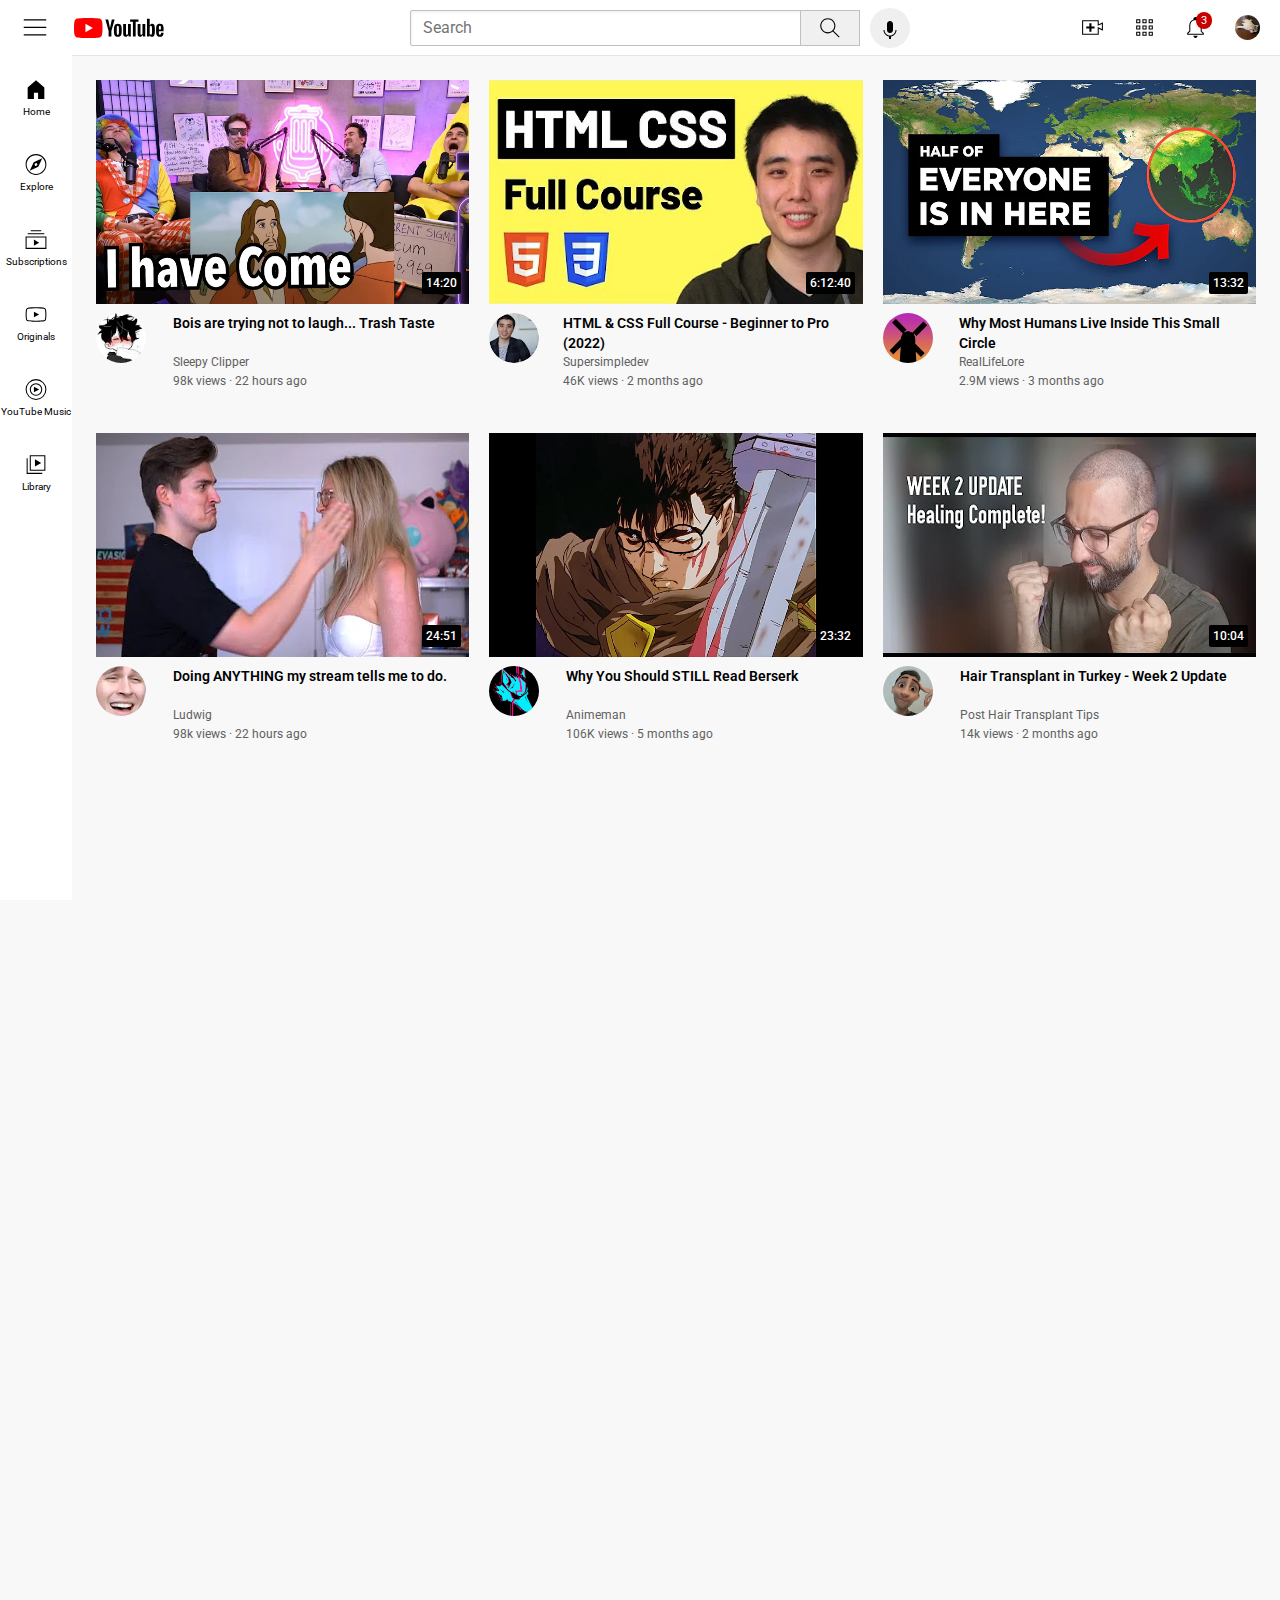
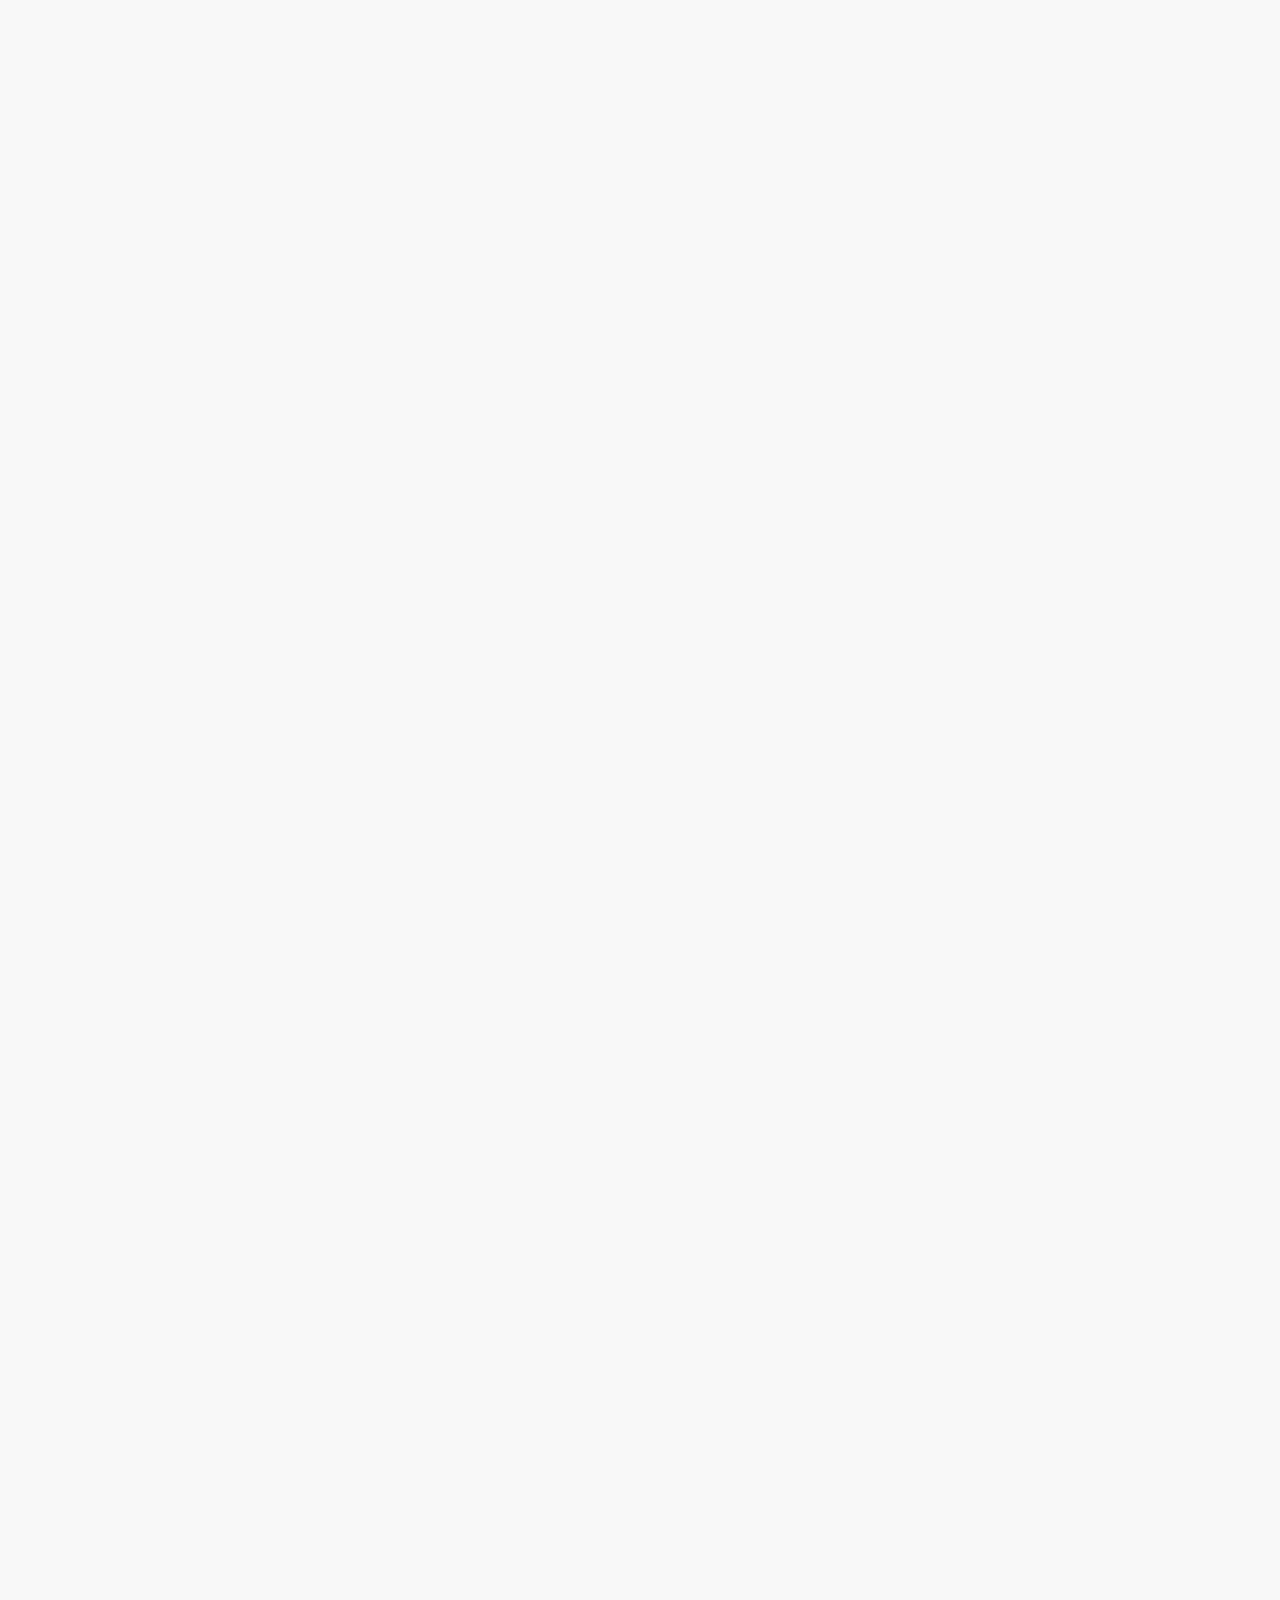
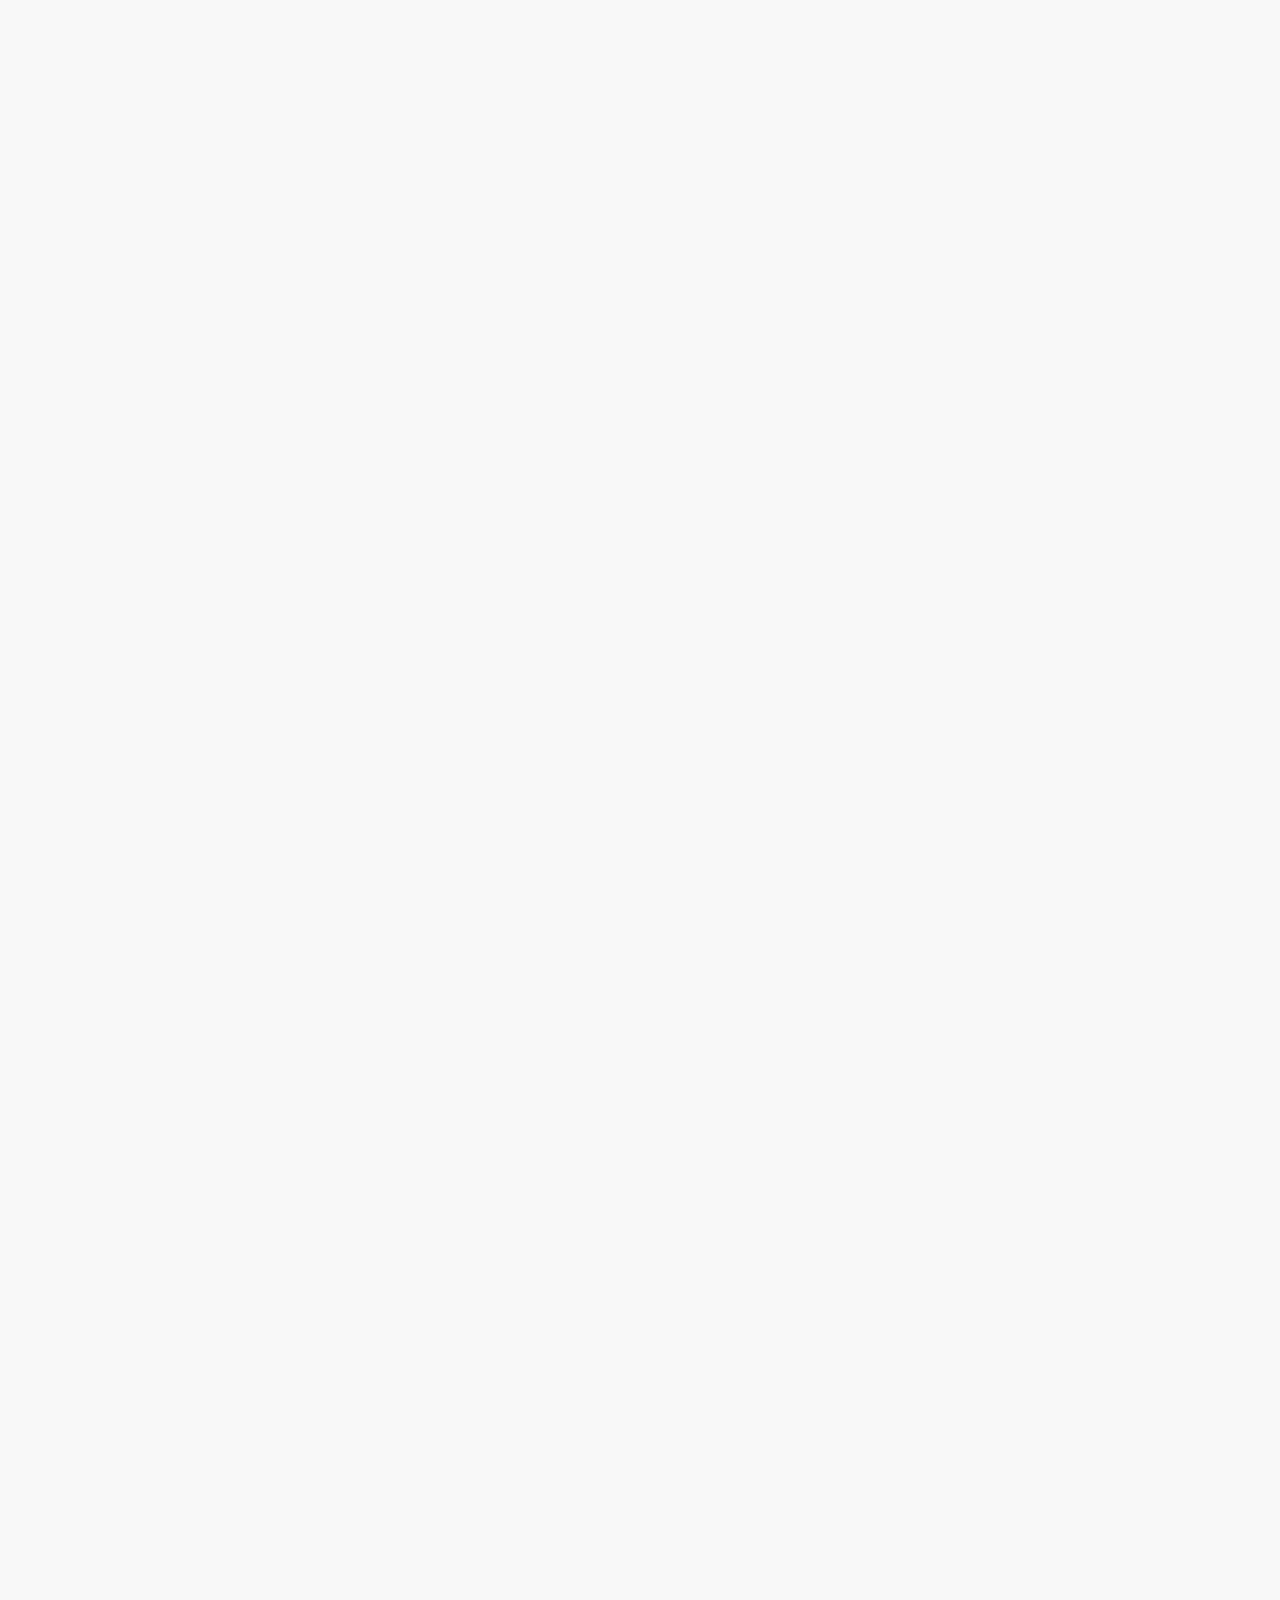
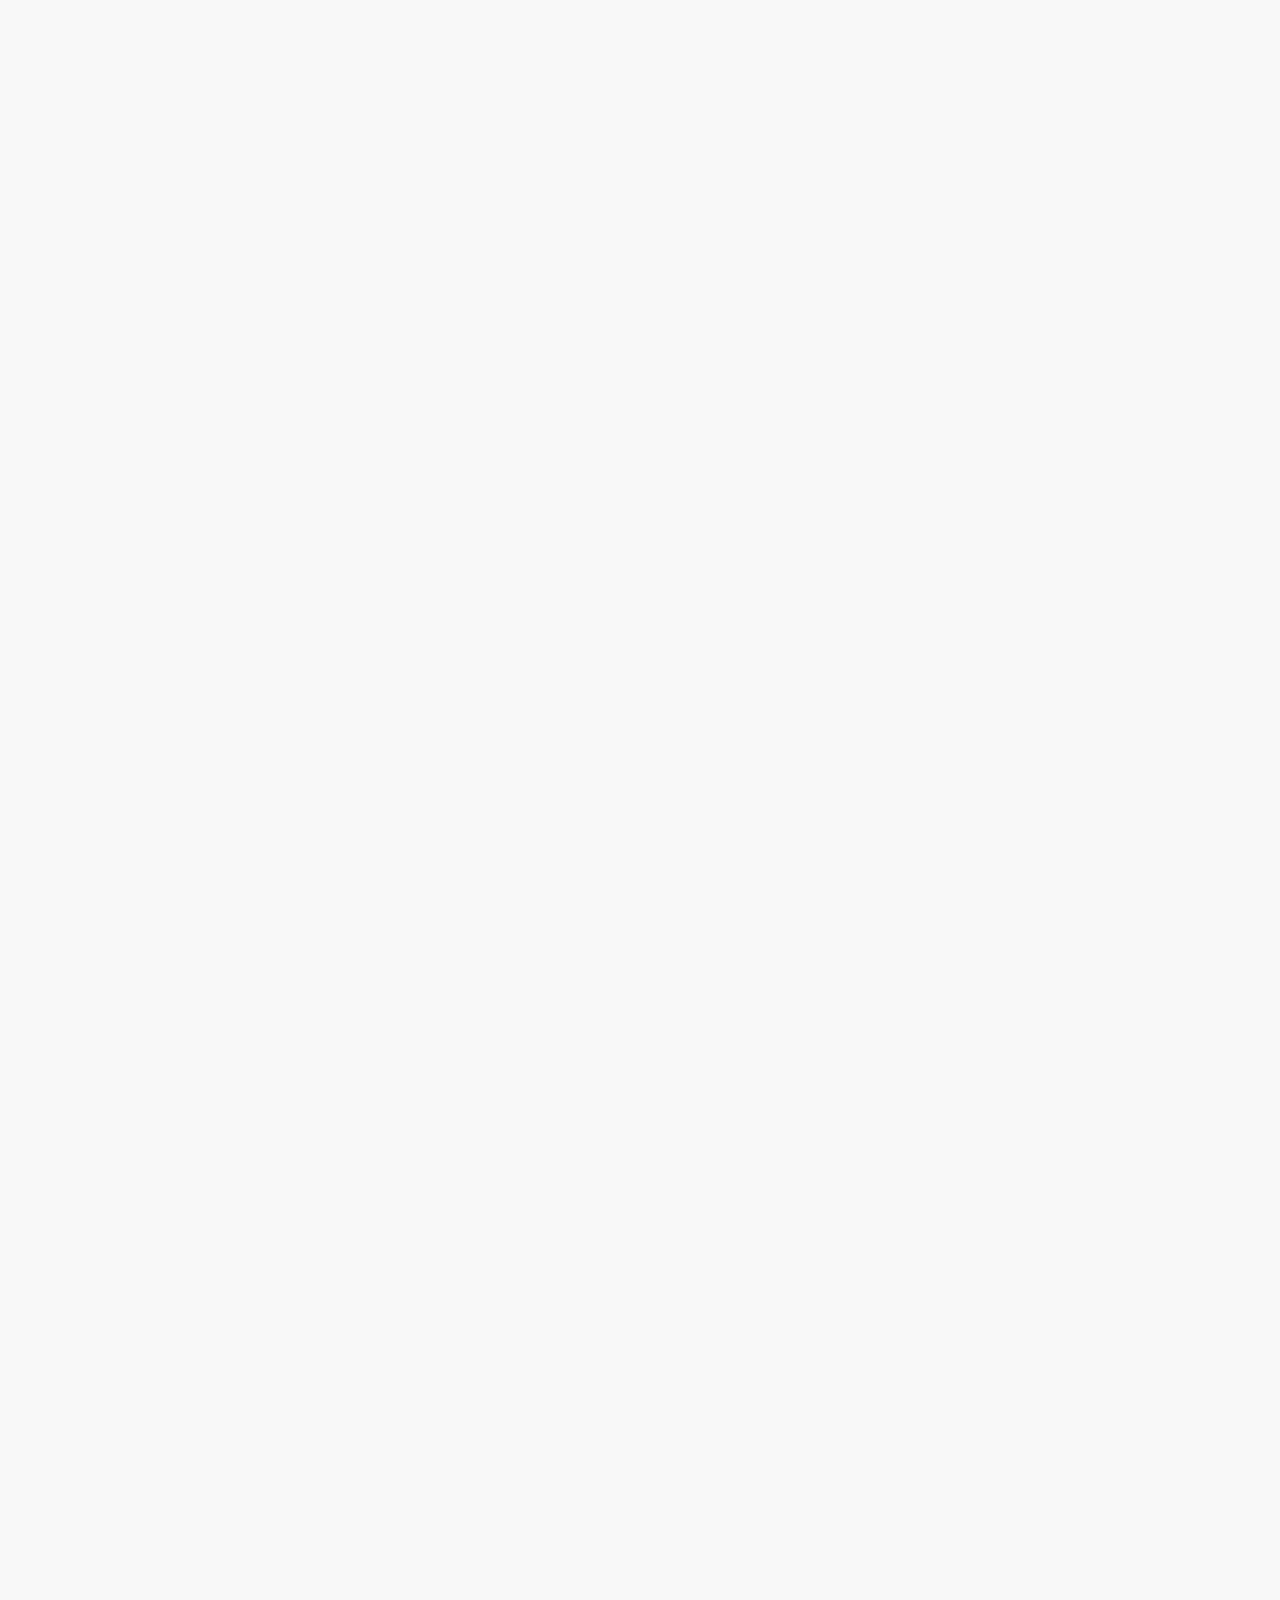
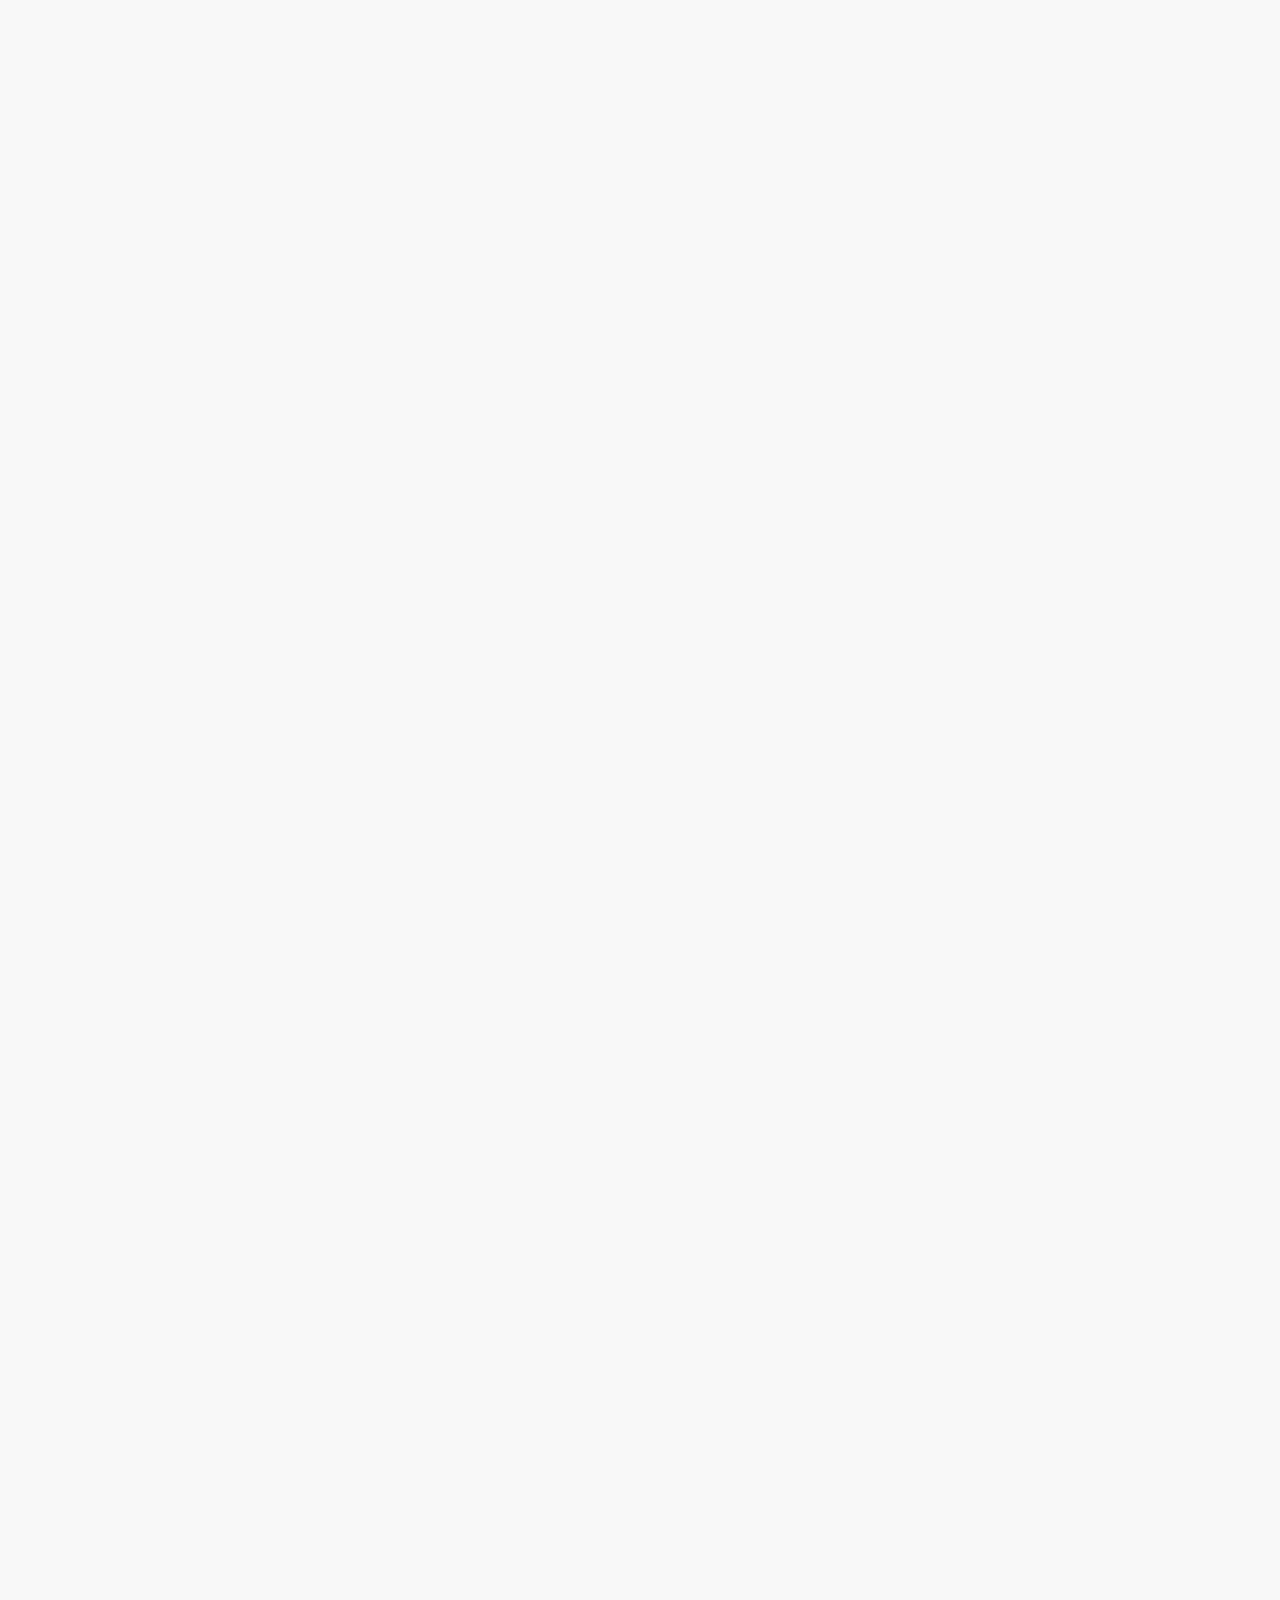
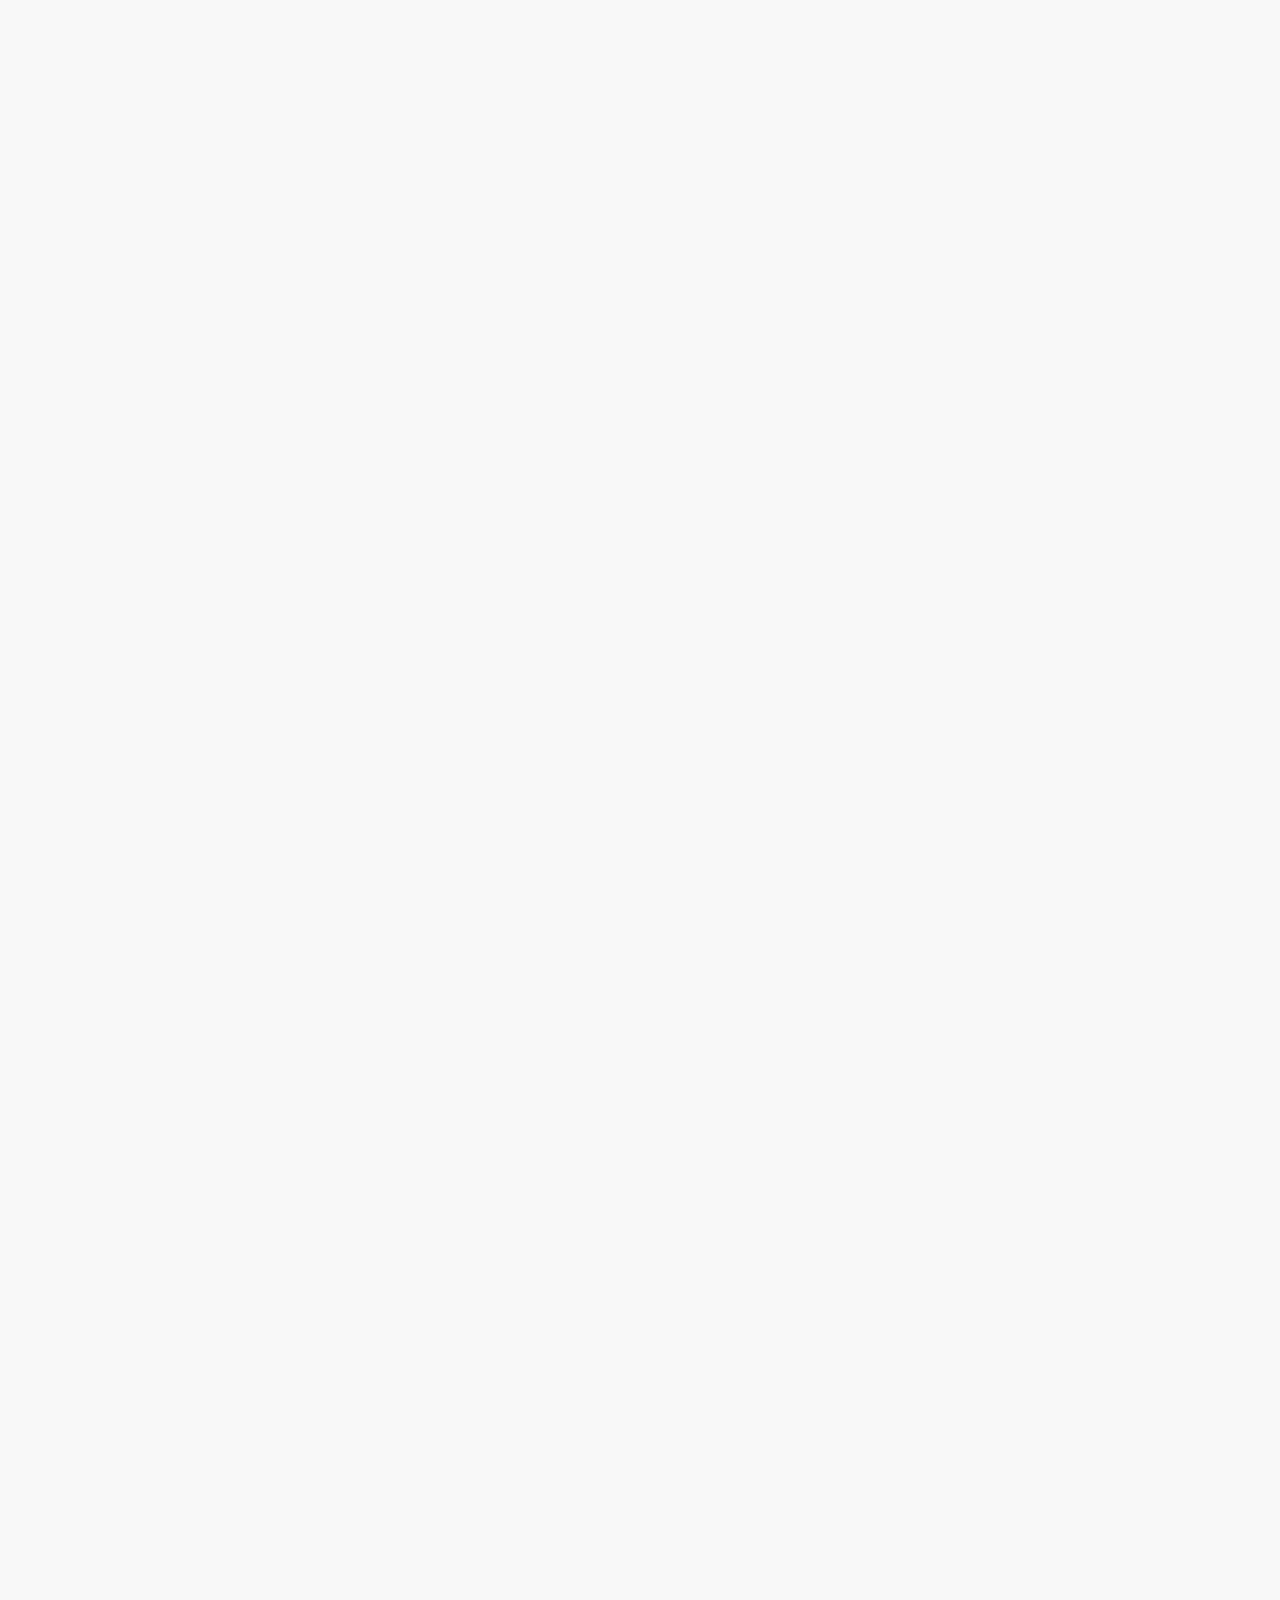
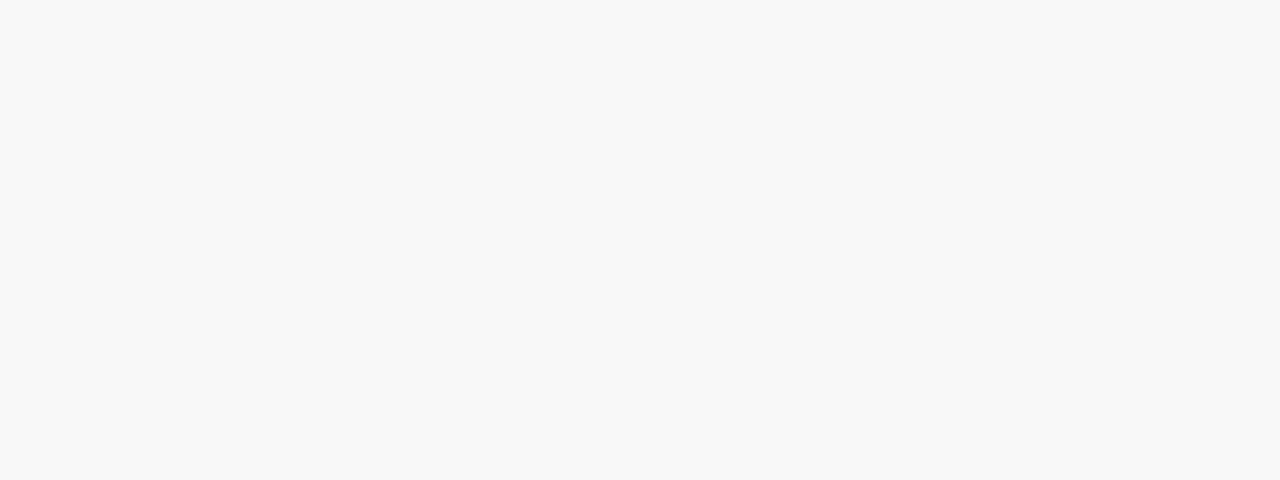
<file: index.html>
<!DOCTYPE html>
<!-- this is a comment-->
<html>
  <head>
    <title>
      Youtube2
    </title>
    <link rel="preconnect" href="https://fonts.googleapis.com">
    <link rel="preconnect" href="https://fonts.gstatic.com" crossorigin>
    <link href="https://fonts.googleapis.com/css2?family=Montserrat:ital,wght@0,400;1,700&family=Roboto:ital,wght@0,400;0,500;0,700;1,400&display=swap" rel="stylesheet">
    <link rel = "stylesheet" href = "CSS-styles/Youtube2.css">
    <link rel ="stylesheet" href = "CSS-styles/header.css">
    <link rel = "stylesheet" href = "CSS-styles/general.css">
    <link rel = "stylesheet" href = "CSS-styles/sidebar.css">
    <link href = "CSS-styles/Author-tooltip.css">
  </head>
 
  <body>
    <header class = "header">
      <div class ="left-section">
        <img class = "hamburger-menu" src = "Youtube-images/hamburger-menu.svg">
        <img class = "youtube-logo" src = "Youtube-images/youtube-logo.svg">
      </div>
      <div class = "middle-section">
        <input class ="search-bar" type = "text" placeholder = "Search">
        <button class = "search-button">
          <img class = "search-icon" src = "Youtube-images/search.svg">
          <div class = "tooltip">
            Search
          </div>
        </button>
        <button class = "voice-button">
          <img class = "voice-icon" src = "Youtube-images/voice-search-icon.svg">
          <div class = "tooltip">
            Search with your voice
          </div>
        </button>
      </div>
      <div class = "right-section">
        <div class = "upload-icon-container">
          <img class = "upload-img" src = "Youtube-images/upload.svg">
          <div class = "tooltip">
            Create
          </div>
        </div>
        <div class = "youtube-apps-container">
          <img class = "youtube-apps-img" src = "Youtube-images/youtube-apps.svg">
          <div class = "tooltip">
            YouTube apps
          </div>
        </div>
        <div class = "notification-div">
           <img class = "notification-img" src = "Youtube-images/notifications.svg">
           <div class = "tooltip">
            Notifcations
          </div>
           <div class = "notifcations-count">3</div>
        </div>
        <img class = "arlo-img" src = "Youtube-images/arlo-baby.jpeg">
      </div>
    </header>
    <nav class = "side-bar">
      <div class = "sidebar-link">
        <img class = "sidebar-img" src = "sidebar-images/home.svg">
        <div>Home</div>
      </div>
      <div class = "sidebar-link">
        <img class = "sidebar-img" src =  "sidebar-images/explore.svg">
        <div>Explore</div>
      </div>
      <div class = "sidebar-link">
        <img class = "sidebar-img" src = "sidebar-images/subscriptions.svg">
        <div>Subscriptions</div>
      </div>
      <div class = "sidebar-link">
        <img class = "sidebar-img" src = "sidebar-images/originals.svg">
        <div>Originals</div>
      </div>
      <div class = "sidebar-link">
        <img class = "sidebar-img" src = "sidebar-images/youtube-music.svg">
        <div>YouTube Music</div>
      </div>
      <div class = "sidebar-link">
        <img class = "sidebar-img" src = "sidebar-images/library.svg">
        <div>Library</div>
      </div>
    </nav>
    <main>
      <section class = "flex-row1">
        <div class = "video-preview">
          <div class = "thumbnail-div">
            <a href = "https://www.youtube.com/watch?v=7mNUdf0hs-M&ab_channel=SleepyClipper">
              <img class = "thumbnail" src = "Youtube-images/trashtast-image.webp">
            </a>
            <div class = "video-time">14:20</div>
          </div>
          <div class =video-info>
            <div class ="profile-pic-div">
              <img class = "profilepic" src = "Youtube-images/sleepy-profile.jpg">
            </div>
            <div class = "video-text">
              <div class ="video-title-div">
                <p class = "video-title">
                 <a href = "https://www.youtube.com/watch?v=7mNUdf0hs-M&ab_channel=SleepyClipper">
                  Bois are trying not to laugh... Trash Taste
                 </a>
                </p>
              </div>
              <div class = "author-name-stats-div">
                <p class ="video-author">
                  Sleepy Clipper
                </p>
                <p class = "video-stats">
                  98k views &middot; 22 hours ago
                </p>
              </div>
            </div>
          </div>
        </div>
        
        <div class = "video-preview">
          <div class = "thumbnail-div">
            <a href = "https://www.youtube.com/watch?v=G3e-cpL7ofc&t=22052s&ab_channel=SuperSimpleDev">
              <img class = "thumbnail" src = "Youtube-images/html-img.webp">
            </a>
            <div class = "video-time">6:12:40</div>
          </div>
          <div class =video-info>
            <div class ="profile-pic-div">
              <img class = "profilepic" src = "Youtube-images/supersimple-profile.jpg">
            </div>
            <div class = "video-text">
              <div class ="video-title-div">
                <p class = "video-title">
                  <a href = "https://www.youtube.com/watch?v=G3e-cpL7ofc&t=22052s&ab_channel=SuperSimpleDev">
                    HTML & CSS Full Course - Beginner to Pro (2022)
                   </a>
                </p>
              </div>
              <div class = "author-name-stats-div">
                <p class ="video-author">
                  Supersimpledev
                </p>
                <p class = "video-stats">
                  46K views &middot; 2 months ago
                </p>
              </div>
            </div>
          </div>
        </div>
  
        <div class = "video-preview">
          <div class = "thumbnail-div">
            <a href = "https://www.youtube.com/watch?v=mcqq8eAufXk&ab_channel=RealLifeLore">
              <img class = "thumbnail" src = "Youtube-images/reallore-image.webp">
            </a>
            <div class = "video-time">13:32</div>
          </div>
          <div class =video-info>
            <div class ="profile-pic-div">
              <img class = "profilepic" src = "Youtube-images/real-life-lore-profile.jpg">
            </div>
            <div class = "video-text">
              <div class ="video-title-div">
                <p class = "video-title">
                  <a href = "https://www.youtube.com/watch?v=mcqq8eAufXk&ab_channel=RealLifeLore">
                    Why Most Humans Live Inside This Small Circle
                   </a>
                </p>
              </div>
              <div class = "author-name-stats-div">
                <p class ="video-author">
                  RealLifeLore
                </p>
                <p class = "video-stats">
                  2.9M views &middot; 3 months ago
                </p>
              </div>
            </div>
          </div>
        </div>
        
      </section>
  
      <div class = "flex-row2">
        <div class = "video-preview">
          <div class = "thumbnail-div">
            <a href = "https://www.youtube.com/watch?v=NSk1k929KTI&ab_channel=Ludwig">
              <img class = "thumbnail" src = "Youtube-images/Ludwig-img.webp">
            </a>
            <div class = "video-time">24:51</div>
          </div>
          <div class =video-info>
            <div class ="profile-pic-div">
              <img class = "profilepic" src = "Youtube-images/ludwig-profile-img.jpg">
            </div>
            <div class = "video-text">
              <div class ="video-title-div">
                <p class = "video-title">
                  <a href = "https://www.youtube.com/watch?v=NSk1k929KTI&ab_channel=Ludwig">
                    Doing ANYTHING my stream tells me to do.
                   </a>
                </p>
              </div>
              <div class = "author-name-stats-div">
                <p class ="video-author">
                  Ludwig
                </p>
                <p class = "video-stats">
                  98k views &middot; 22 hours ago
                </p>
              </div>
            </div>
          </div>
        </div>
        
        <div class = "video-preview">
          <div class = "thumbnail-div">
            <a href = "https://www.youtube.com/watch?v=UBrUVqZ_pO8&ab_channel=SuperEyepatchWolf">
              <img class = "thumbnail" src = "Youtube-images/guts-img.webp">
            </a>
            <div class = "video-time">23:32</div>
          </div>
          <div class =video-info>
            <div class ="profile-pic-div">
              <img class = "profilepic" src = "Youtube-images/super-eye-profile.jpg">
            </div>
            <div class = "video-text">
              <div class ="video-title-div">
                <p class = "video-title">
                  <a href = "https://www.youtube.com/watch?v=UBrUVqZ_pO8&ab_channel=SuperEyepatchWolf">
                    Why You Should STILL Read Berserk
                   </a>
                </p>
              </div>
              <div class = "author-name-stats-div">
                <p class ="video-author">
                  Animeman
                </p>
                <p class = "video-stats">
                  106K views &middot; 5 months ago
                </p>
              </div>
            </div>
          </div>
        </div>
  
        <div class = "video-preview">
          <div class = "thumbnail-div">
            <a href = "https://www.youtube.com/watch?v=tv-Q0Ib4AhY&ab_channel=PostHairTransplantTips">
              <img class = "thumbnail" src = "Youtube-images/hair-img.webp">
            </a>
            <div class = "video-time">10:04</div>
          </div>
          <div class =video-info>
            <div class ="profile-pic-div">
              <img class = "profilepic" src = "Youtube-images/hair-profile.jpg">
            </div>
            <div class = "video-text">
              <div class ="video-title-div">
                <p class = "video-title">
                  <a href = "https://www.youtube.com/watch?v=tv-Q0Ib4AhY&ab_channel=PostHairTransplantTips">
                    Hair Transplant in Turkey - Week 2 Update 
                   </a>
                </p>
              </div>
              <div class = "author-name-stats-div">
                <p class ="video-author">
                  Post Hair Transplant Tips
                </p>
                <p class = "video-stats">
                  14k views &middot; 2 months ago
                </p>
              </div>
            </div>
          </div>
        </div>   
      </div>
    </main>
    


    
      
    


          
       

  </body>
</html>
</file>
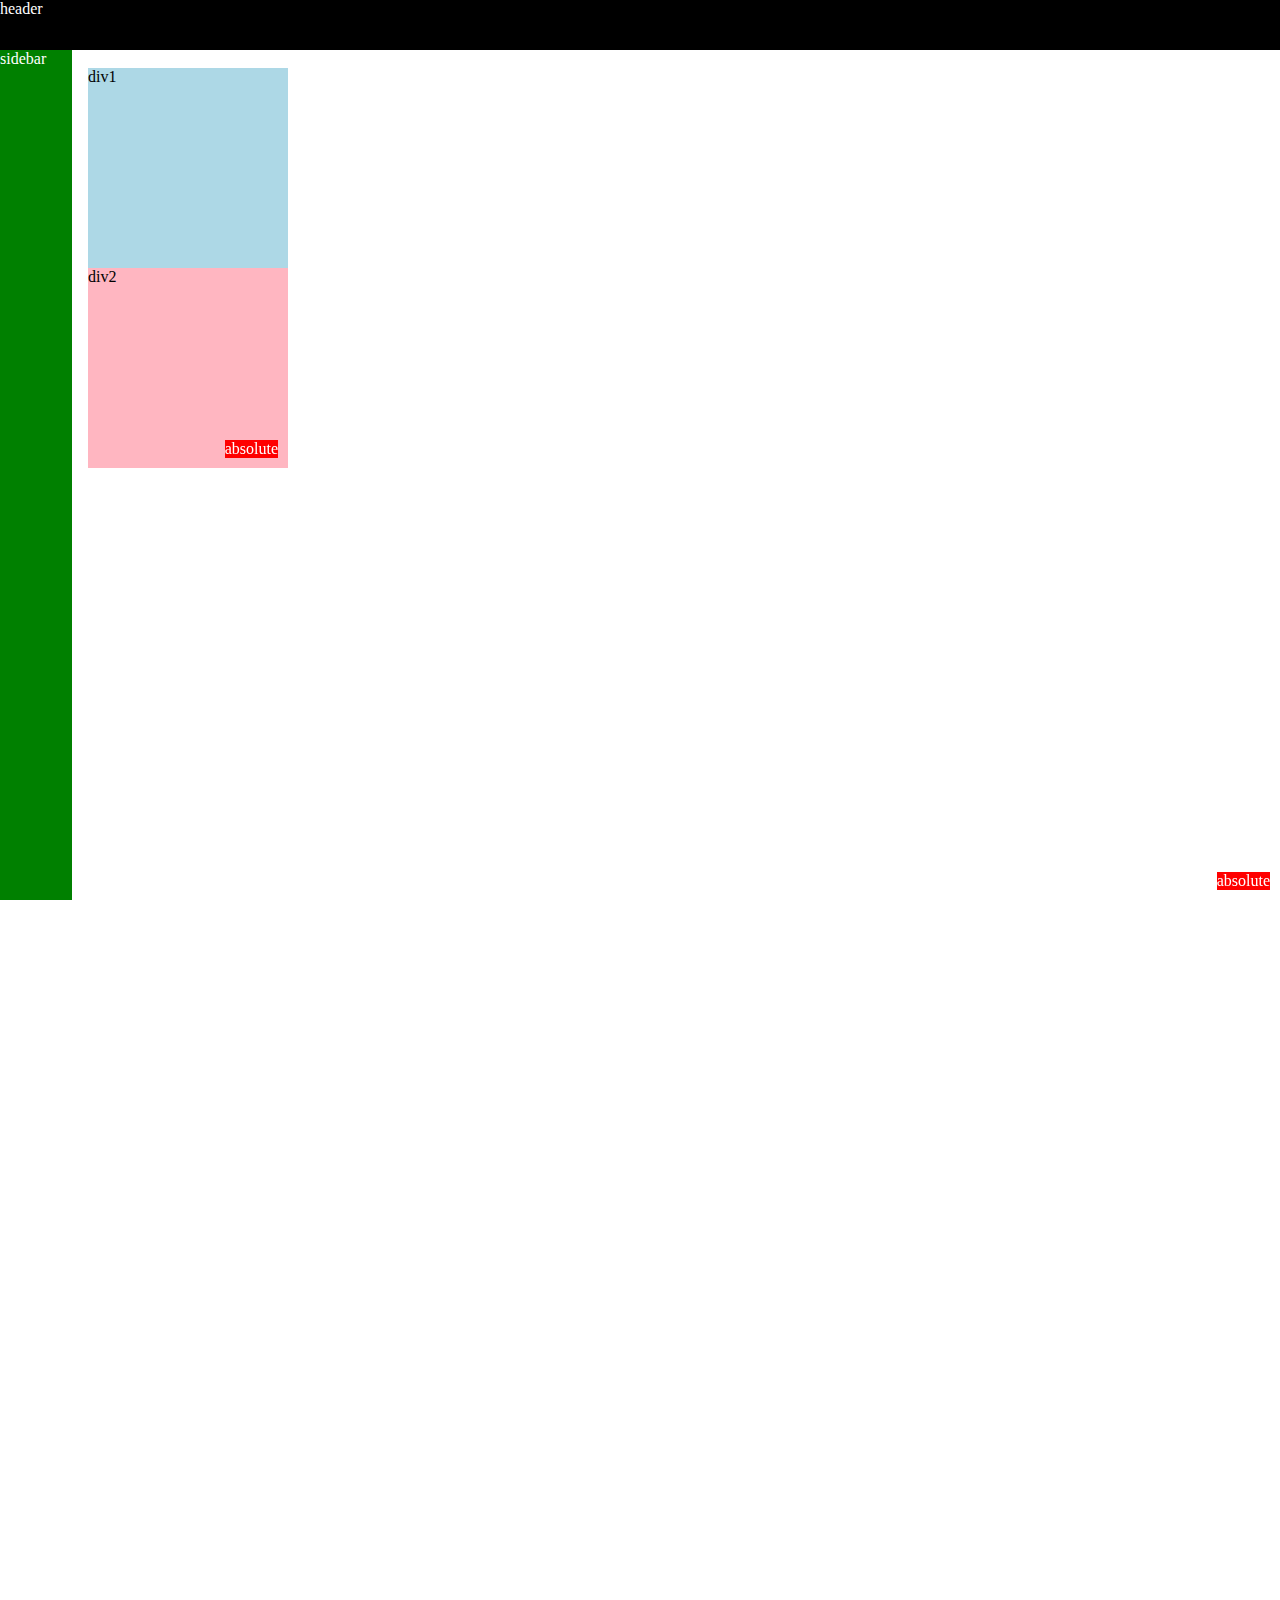
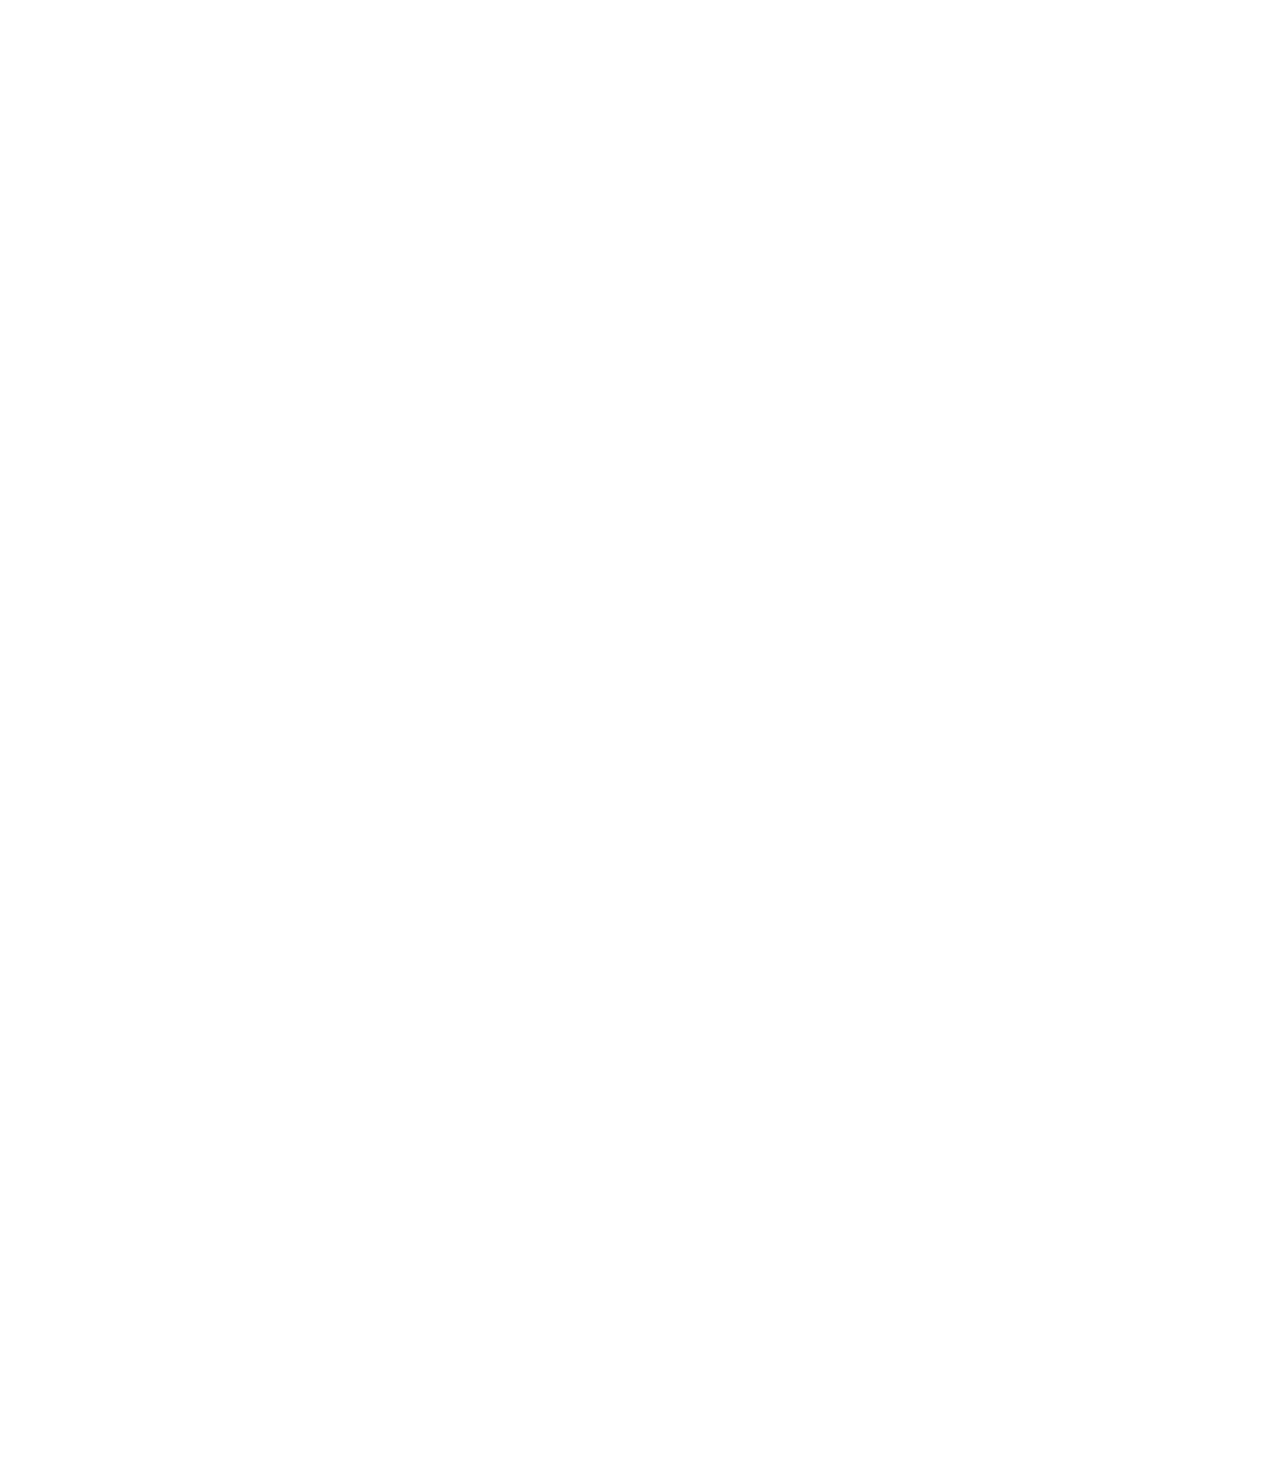
<file: position.html>
<!DOCTYPE html>
<html>
  <head>
    <title>
      Position Practice
    </title>
    <link rel = "stylesheet" href = "position.css">
  </head>
  <body>
    <div class = "header">header</div>
    <div class = "side-bar">sidebar</div>
    <div class = "absolute">absolute</div>
    <div class = "div1">div1</div>
    <div class = "div2">div2
      <div class = "absolute">absolute</div>
    </div>
  </body>
</html>
</file>
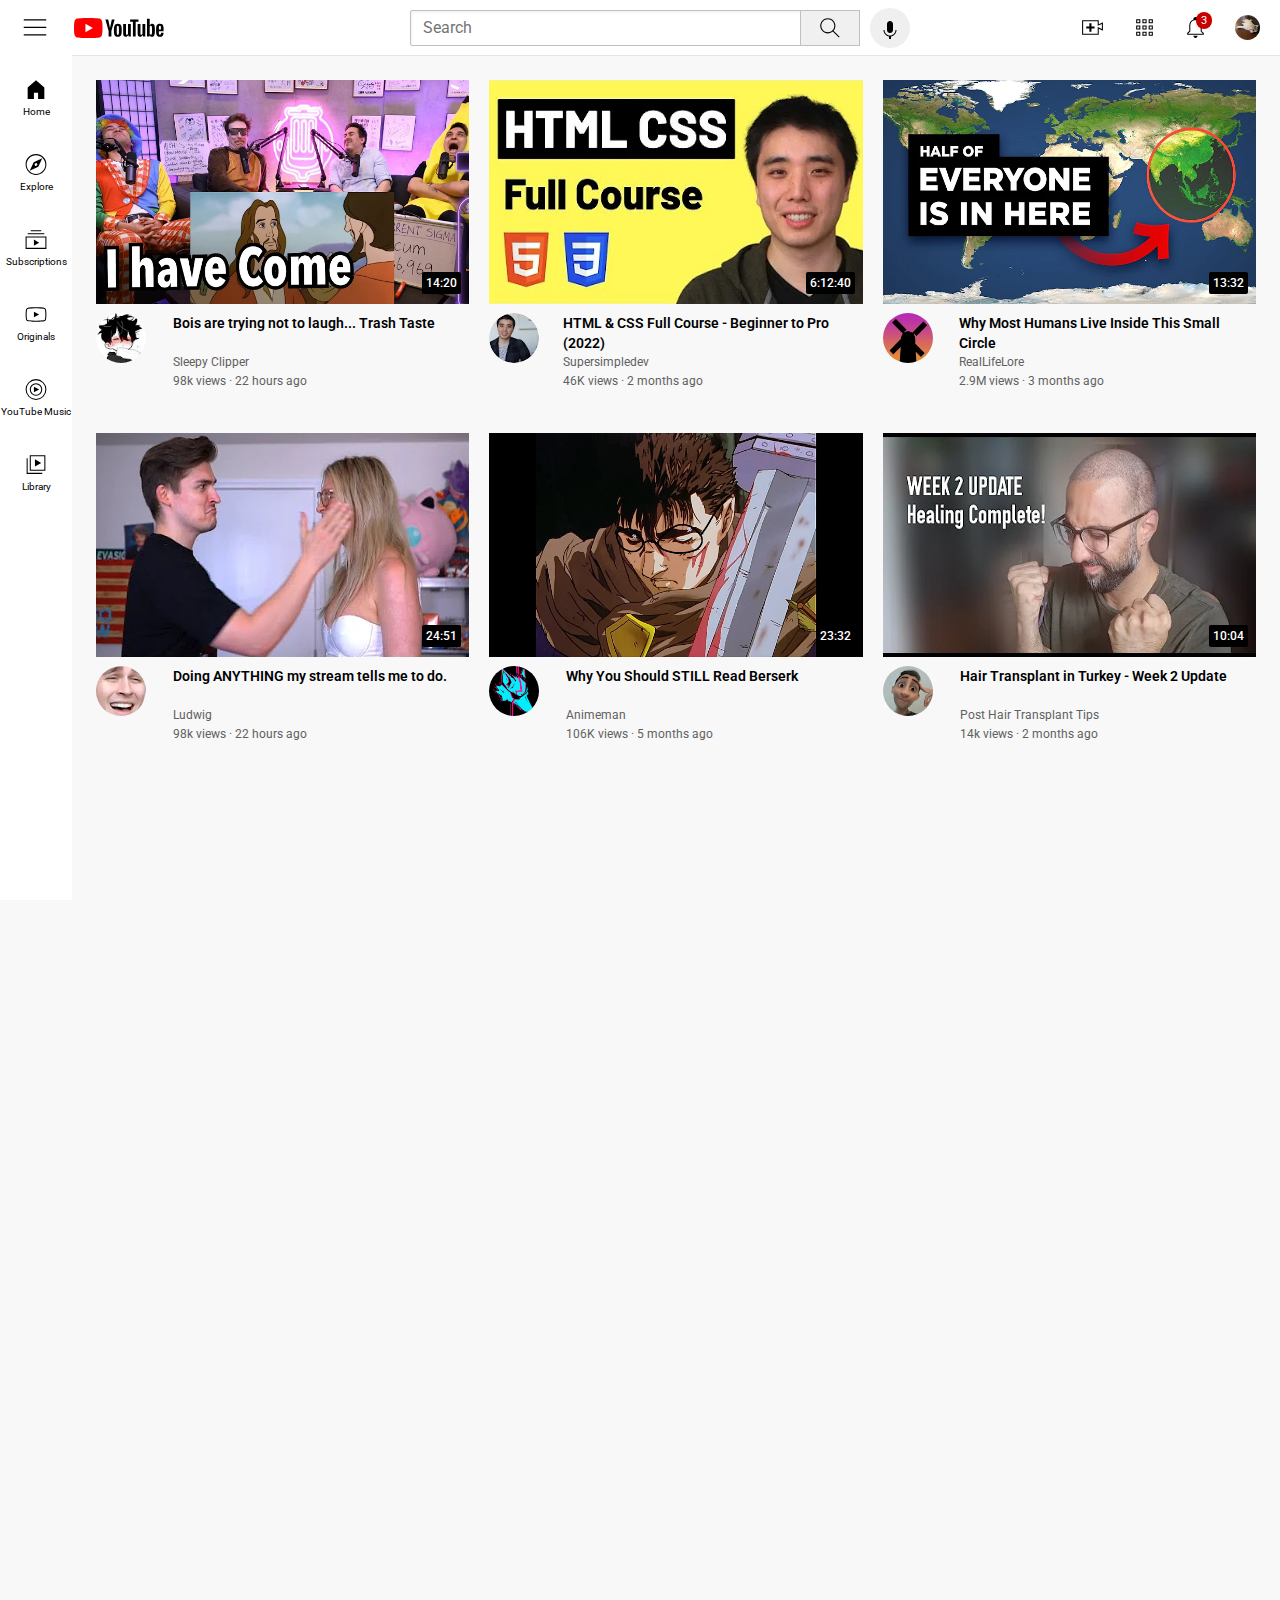
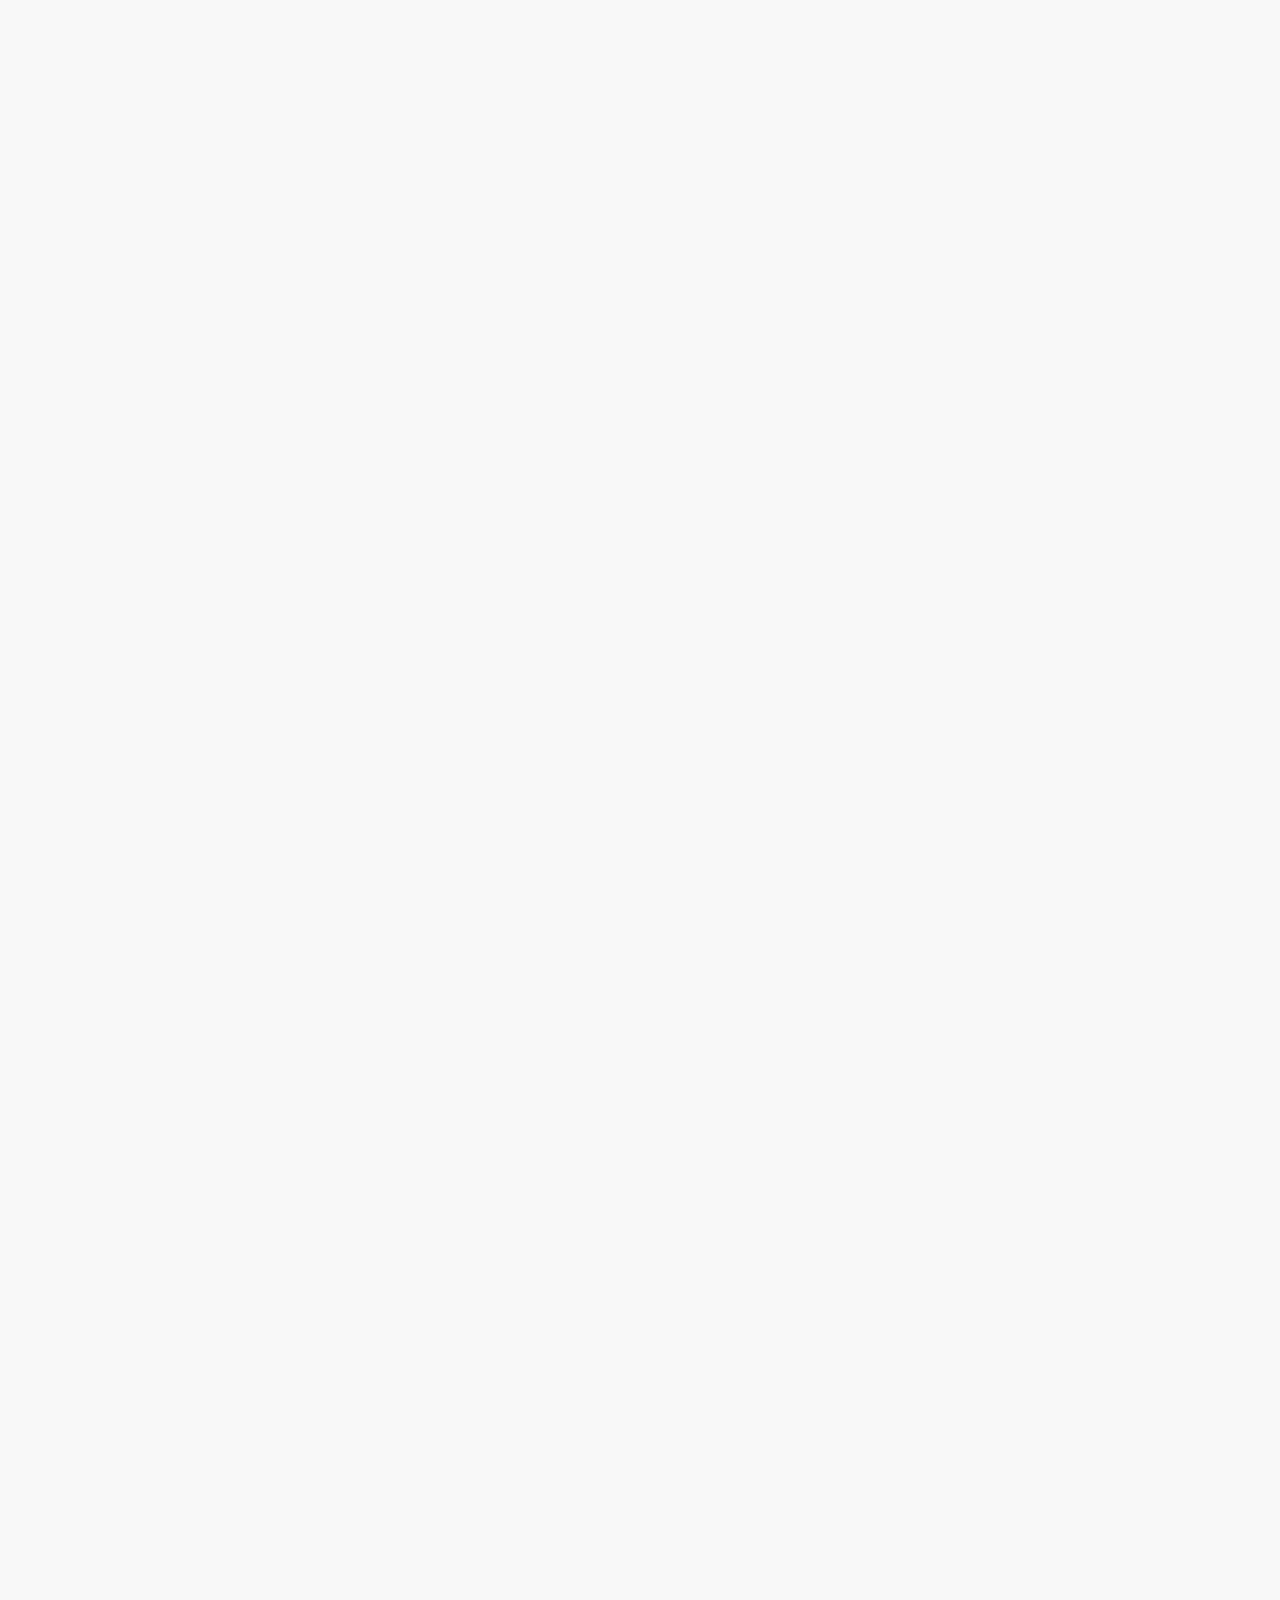
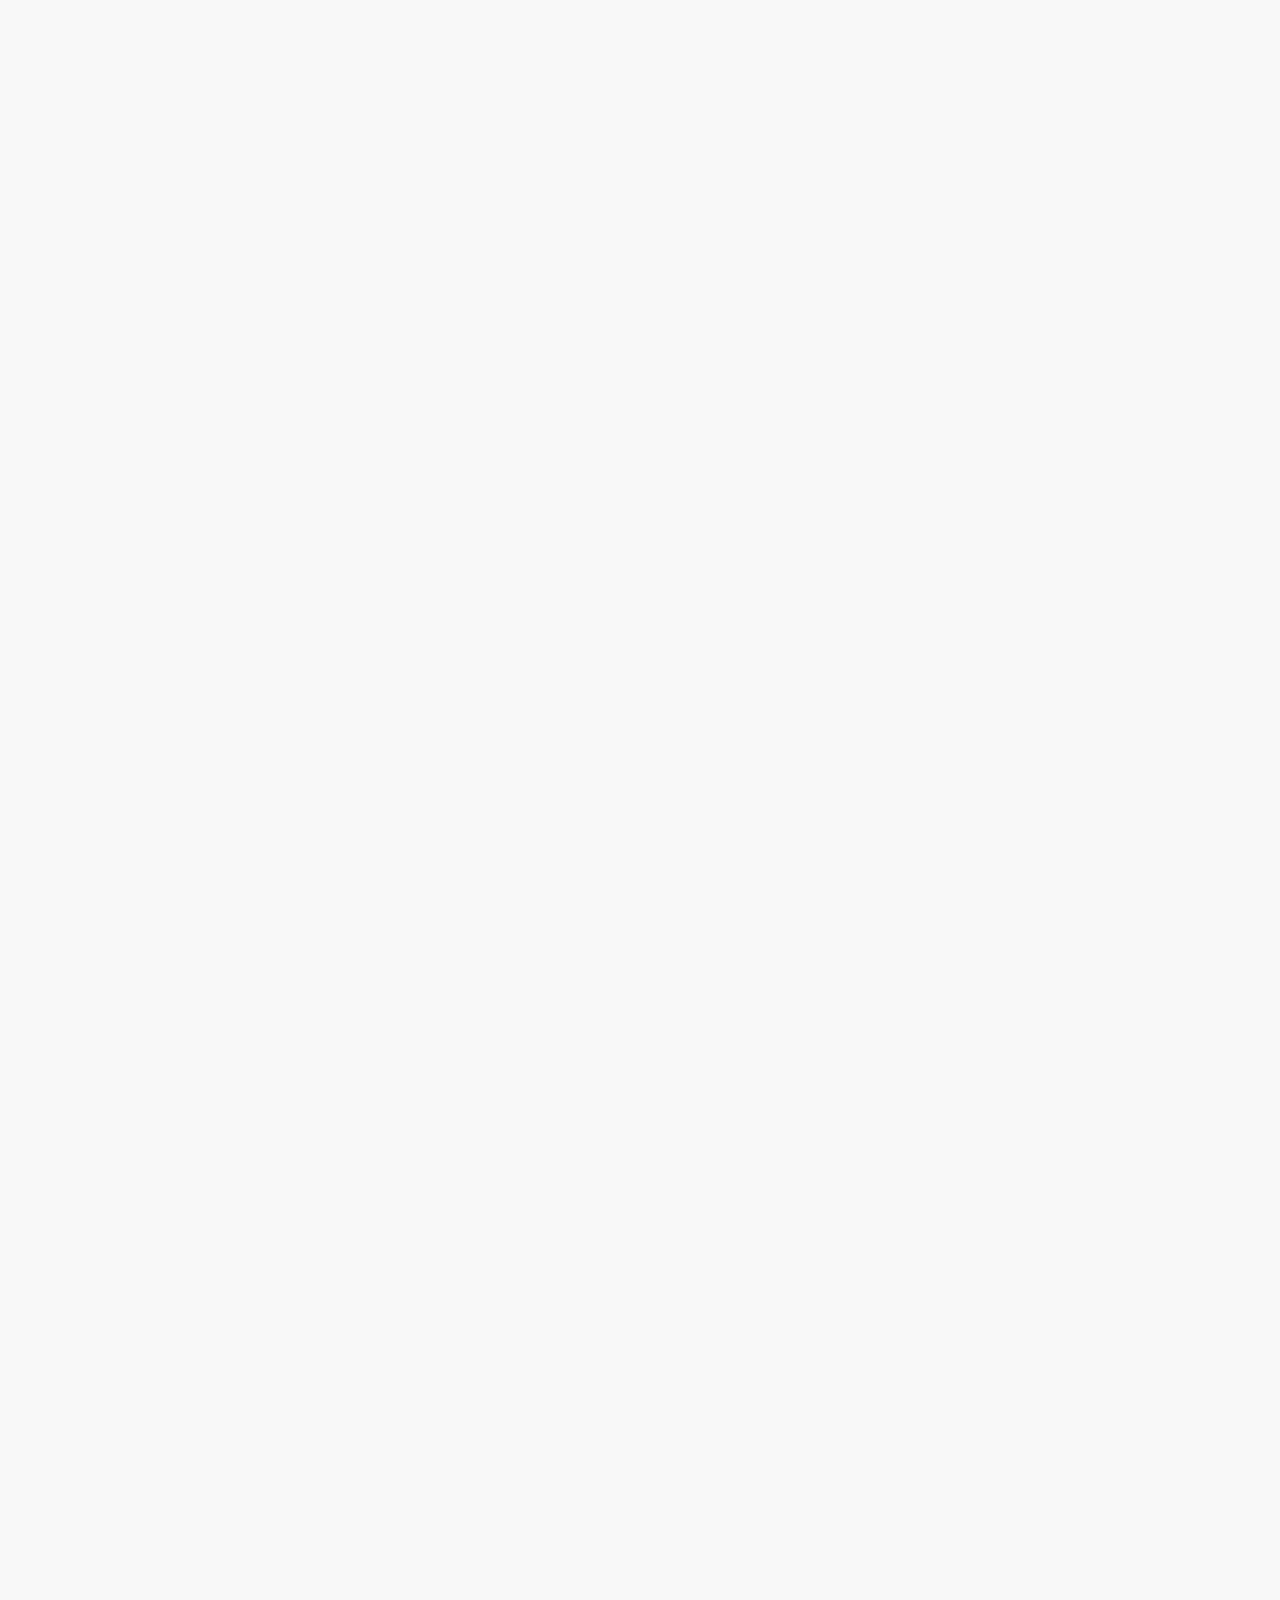
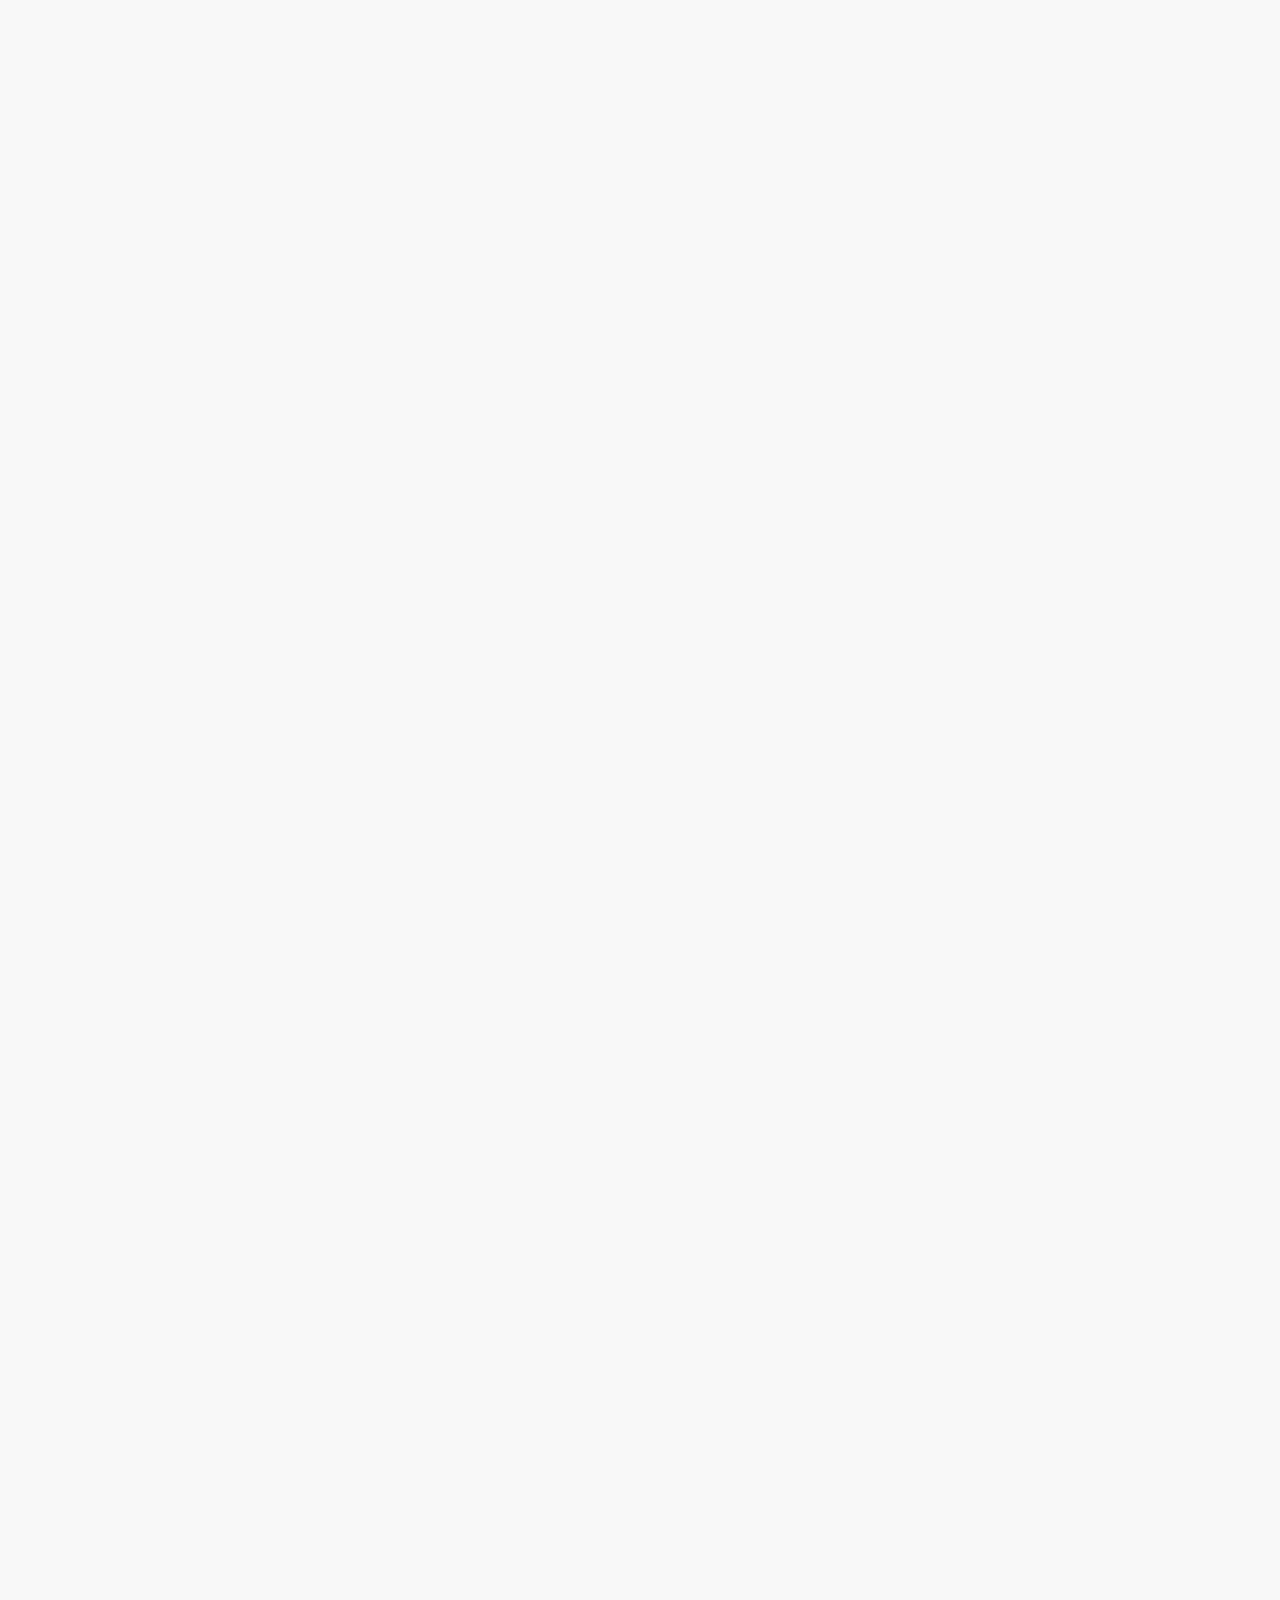
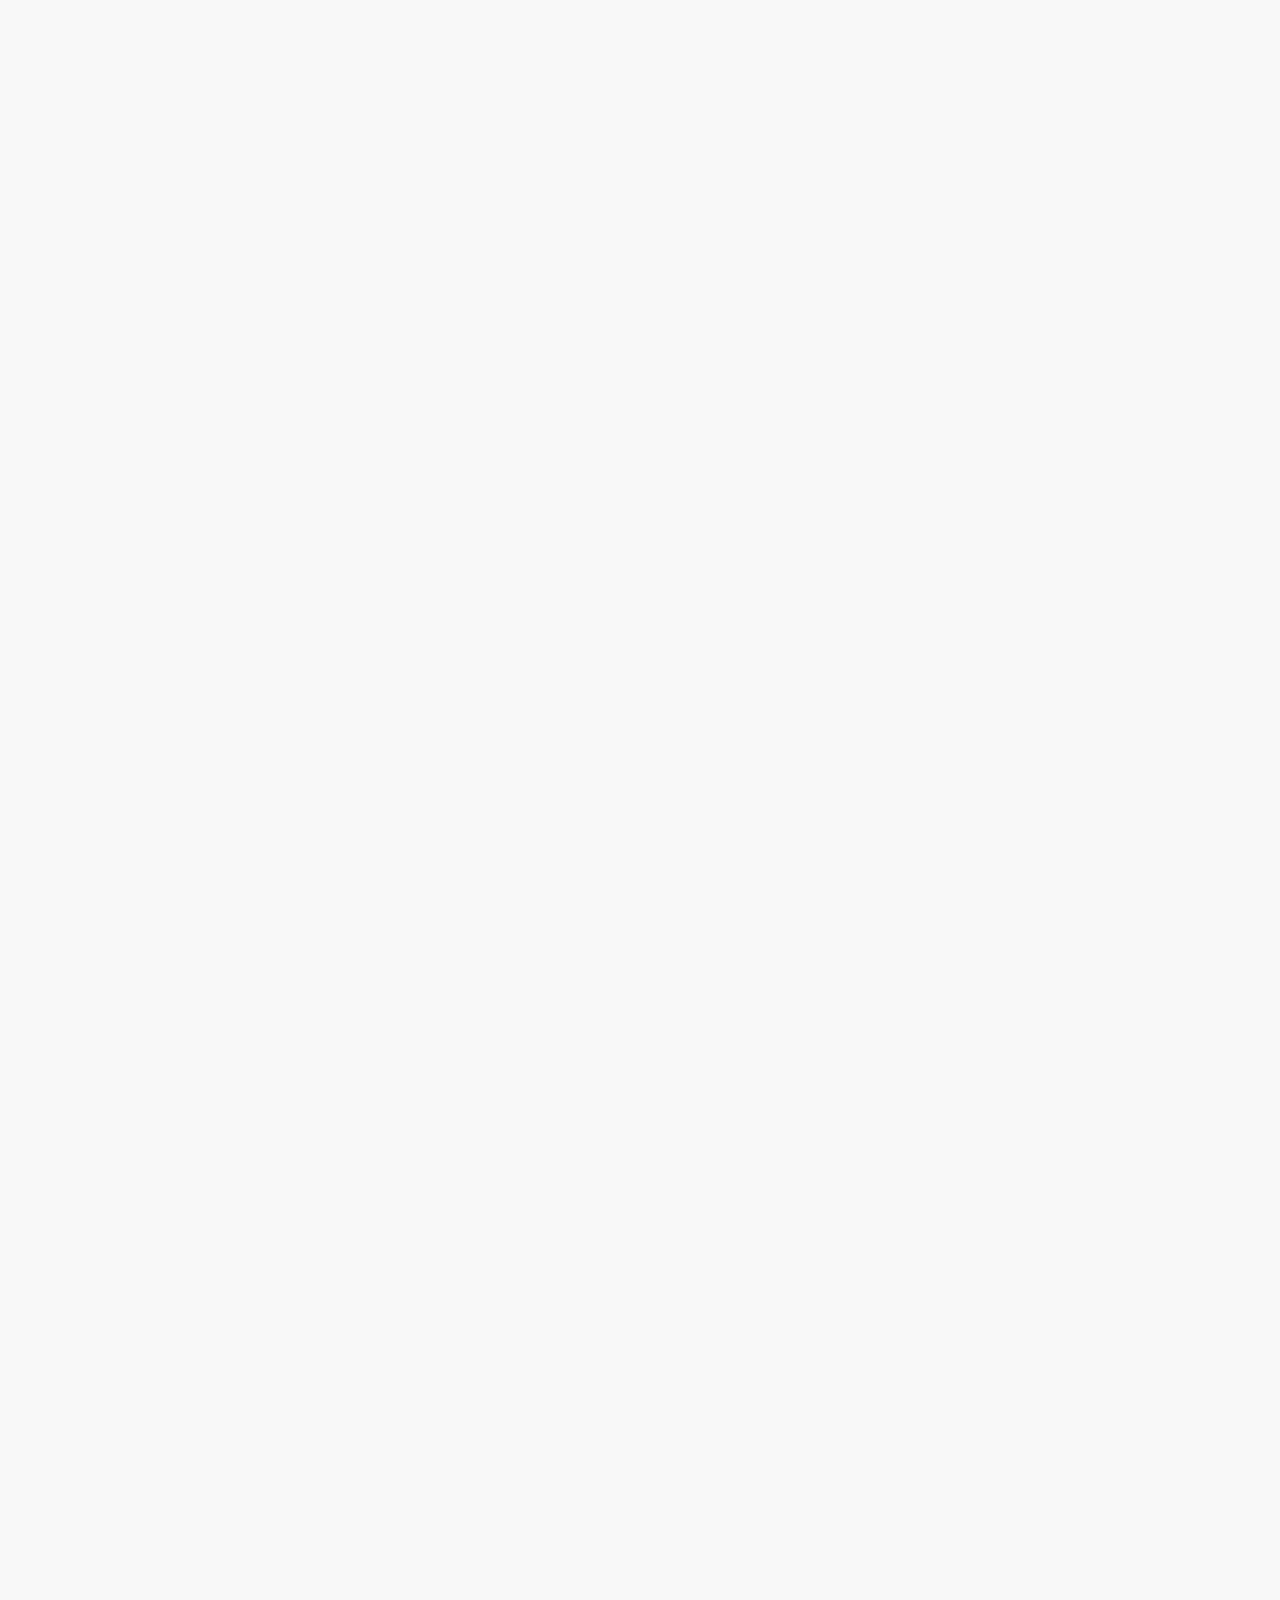
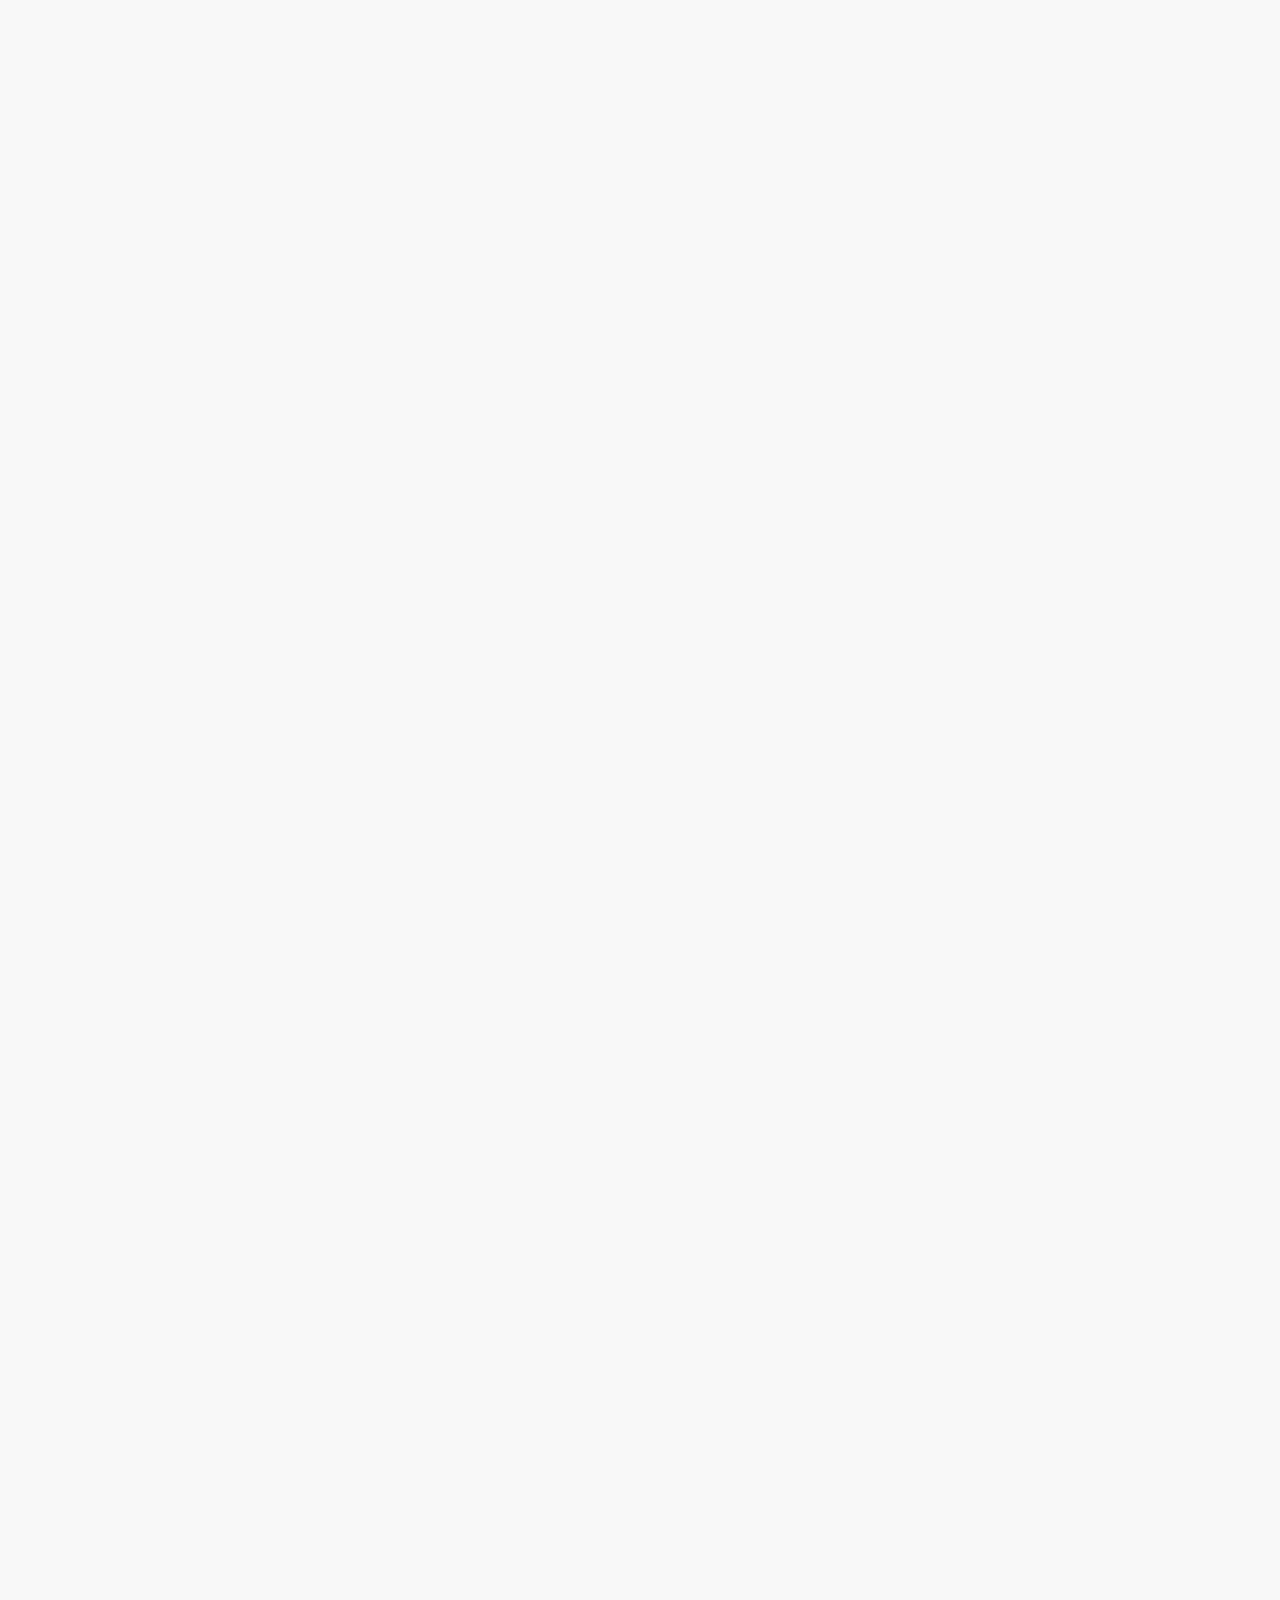
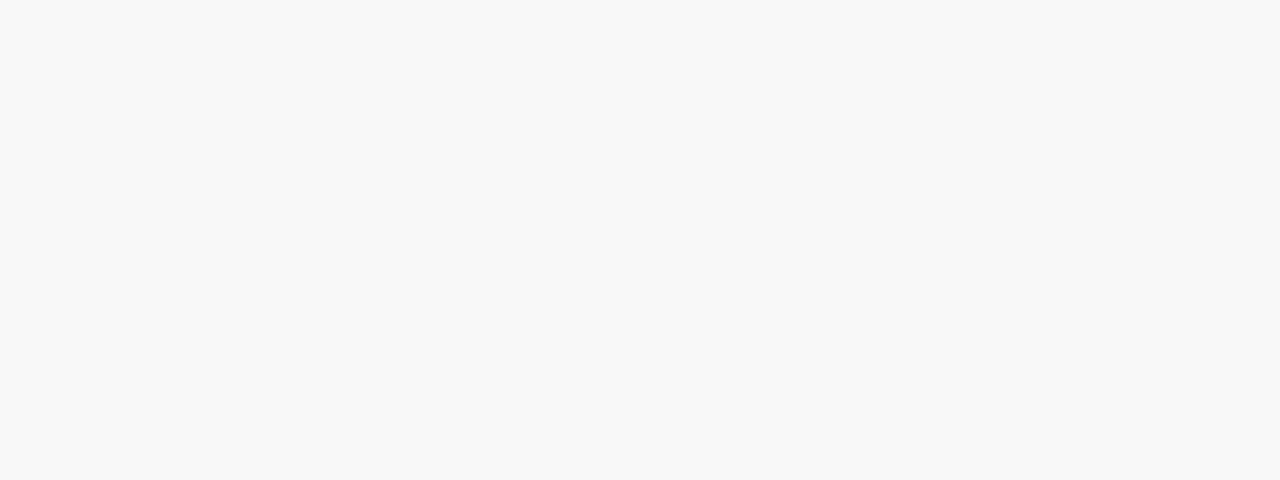
<file: Youtube2.html>
<!DOCTYPE html>
<!-- this is a comment-->
<html>
  <head>
    <title>
      Youtube2
    </title>
    <link rel="preconnect" href="https://fonts.googleapis.com">
    <link rel="preconnect" href="https://fonts.gstatic.com" crossorigin>
    <link href="https://fonts.googleapis.com/css2?family=Montserrat:ital,wght@0,400;1,700&family=Roboto:ital,wght@0,400;0,500;0,700;1,400&display=swap" rel="stylesheet">
    <link rel = "stylesheet" href = "CSS-styles/Youtube2.css">
    <link rel ="stylesheet" href = "CSS-styles/header.css">
    <link rel = "stylesheet" href = "CSS-styles/general.css">
    <link rel = "stylesheet" href = "CSS-styles/sidebar.css">
    <link href = "CSS-styles/Author-tooltip.css">
  </head>
 
  <body>
    <header class = "header">
      <div class ="left-section">
        <img class = "hamburger-menu" src = "Youtube-images/hamburger-menu.svg">
        <img class = "youtube-logo" src = "Youtube-images/youtube-logo.svg">
      </div>
      <div class = "middle-section">
        <input class ="search-bar" type = "text" placeholder = "Search">
        <button class = "search-button">
          <img class = "search-icon" src = "Youtube-images/search.svg">
          <div class = "tooltip">
            Search
          </div>
        </button>
        <button class = "voice-button">
          <img class = "voice-icon" src = "Youtube-images/voice-search-icon.svg">
          <div class = "tooltip">
            Search with your voice
          </div>
        </button>
      </div>
      <div class = "right-section">
        <div class = "upload-icon-container">
          <img class = "upload-img" src = "Youtube-images/upload.svg">
          <div class = "tooltip">
            Create
          </div>
        </div>
        <div class = "youtube-apps-container">
          <img class = "youtube-apps-img" src = "Youtube-images/youtube-apps.svg">
          <div class = "tooltip">
            YouTube apps
          </div>
        </div>
        <div class = "notification-div">
           <img class = "notification-img" src = "Youtube-images/notifications.svg">
           <div class = "tooltip">
            Notifcations
          </div>
           <div class = "notifcations-count">3</div>
        </div>
        <img class = "arlo-img" src = "Youtube-images/arlo-baby.jpeg">
      </div>
    </header>
    <nav class = "side-bar">
      <div class = "sidebar-link">
        <img class = "sidebar-img" src = "sidebar-images/home.svg">
        <div>Home</div>
      </div>
      <div class = "sidebar-link">
        <img class = "sidebar-img" src =  "sidebar-images/explore.svg">
        <div>Explore</div>
      </div>
      <div class = "sidebar-link">
        <img class = "sidebar-img" src = "sidebar-images/subscriptions.svg">
        <div>Subscriptions</div>
      </div>
      <div class = "sidebar-link">
        <img class = "sidebar-img" src = "sidebar-images/originals.svg">
        <div>Originals</div>
      </div>
      <div class = "sidebar-link">
        <img class = "sidebar-img" src = "sidebar-images/youtube-music.svg">
        <div>YouTube Music</div>
      </div>
      <div class = "sidebar-link">
        <img class = "sidebar-img" src = "sidebar-images/library.svg">
        <div>Library</div>
      </div>
    </nav>
    <main>
      <section class = "flex-row1">
        <div class = "video-preview">
          <div class = "thumbnail-div">
            <a href = "https://www.youtube.com/watch?v=7mNUdf0hs-M&ab_channel=SleepyClipper">
              <img class = "thumbnail" src = "Youtube-images/trashtast-image.webp">
            </a>
            <div class = "video-time">14:20</div>
          </div>
          <div class =video-info>
            <div class ="profile-pic-div">
              <img class = "profilepic" src = "Youtube-images/sleepy-profile.jpg">
            </div>
            <div class = "video-text">
              <div class ="video-title-div">
                <p class = "video-title">
                 <a href = "https://www.youtube.com/watch?v=7mNUdf0hs-M&ab_channel=SleepyClipper">
                  Bois are trying not to laugh... Trash Taste
                 </a>
                </p>
              </div>
              <div class = "author-name-stats-div">
                <p class ="video-author">
                  Sleepy Clipper
                </p>
                <p class = "video-stats">
                  98k views &middot; 22 hours ago
                </p>
              </div>
            </div>
          </div>
        </div>
        
        <div class = "video-preview">
          <div class = "thumbnail-div">
            <a href = "https://www.youtube.com/watch?v=G3e-cpL7ofc&t=22052s&ab_channel=SuperSimpleDev">
              <img class = "thumbnail" src = "Youtube-images/html-img.webp">
            </a>
            <div class = "video-time">6:12:40</div>
          </div>
          <div class =video-info>
            <div class ="profile-pic-div">
              <img class = "profilepic" src = "Youtube-images/supersimple-profile.jpg">
            </div>
            <div class = "video-text">
              <div class ="video-title-div">
                <p class = "video-title">
                  <a href = "https://www.youtube.com/watch?v=G3e-cpL7ofc&t=22052s&ab_channel=SuperSimpleDev">
                    HTML & CSS Full Course - Beginner to Pro (2022)
                   </a>
                </p>
              </div>
              <div class = "author-name-stats-div">
                <p class ="video-author">
                  Supersimpledev
                </p>
                <p class = "video-stats">
                  46K views &middot; 2 months ago
                </p>
              </div>
            </div>
          </div>
        </div>
  
        <div class = "video-preview">
          <div class = "thumbnail-div">
            <a href = "https://www.youtube.com/watch?v=mcqq8eAufXk&ab_channel=RealLifeLore">
              <img class = "thumbnail" src = "Youtube-images/reallore-image.webp">
            </a>
            <div class = "video-time">13:32</div>
          </div>
          <div class =video-info>
            <div class ="profile-pic-div">
              <img class = "profilepic" src = "Youtube-images/real-life-lore-profile.jpg">
            </div>
            <div class = "video-text">
              <div class ="video-title-div">
                <p class = "video-title">
                  <a href = "https://www.youtube.com/watch?v=mcqq8eAufXk&ab_channel=RealLifeLore">
                    Why Most Humans Live Inside This Small Circle
                   </a>
                </p>
              </div>
              <div class = "author-name-stats-div">
                <p class ="video-author">
                  RealLifeLore
                </p>
                <p class = "video-stats">
                  2.9M views &middot; 3 months ago
                </p>
              </div>
            </div>
          </div>
        </div>
        
      </section>
  
      <div class = "flex-row2">
        <div class = "video-preview">
          <div class = "thumbnail-div">
            <a href = "https://www.youtube.com/watch?v=NSk1k929KTI&ab_channel=Ludwig">
              <img class = "thumbnail" src = "Youtube-images/Ludwig-img.webp">
            </a>
            <div class = "video-time">24:51</div>
          </div>
          <div class =video-info>
            <div class ="profile-pic-div">
              <img class = "profilepic" src = "Youtube-images/ludwig-profile-img.jpg">
            </div>
            <div class = "video-text">
              <div class ="video-title-div">
                <p class = "video-title">
                  <a href = "https://www.youtube.com/watch?v=NSk1k929KTI&ab_channel=Ludwig">
                    Doing ANYTHING my stream tells me to do.
                   </a>
                </p>
              </div>
              <div class = "author-name-stats-div">
                <p class ="video-author">
                  Ludwig
                </p>
                <p class = "video-stats">
                  98k views &middot; 22 hours ago
                </p>
              </div>
            </div>
          </div>
        </div>
        
        <div class = "video-preview">
          <div class = "thumbnail-div">
            <a href = "https://www.youtube.com/watch?v=UBrUVqZ_pO8&ab_channel=SuperEyepatchWolf">
              <img class = "thumbnail" src = "Youtube-images/guts-img.webp">
            </a>
            <div class = "video-time">23:32</div>
          </div>
          <div class =video-info>
            <div class ="profile-pic-div">
              <img class = "profilepic" src = "Youtube-images/super-eye-profile.jpg">
            </div>
            <div class = "video-text">
              <div class ="video-title-div">
                <p class = "video-title">
                  <a href = "https://www.youtube.com/watch?v=UBrUVqZ_pO8&ab_channel=SuperEyepatchWolf">
                    Why You Should STILL Read Berserk
                   </a>
                </p>
              </div>
              <div class = "author-name-stats-div">
                <p class ="video-author">
                  Animeman
                </p>
                <p class = "video-stats">
                  106K views &middot; 5 months ago
                </p>
              </div>
            </div>
          </div>
        </div>
  
        <div class = "video-preview">
          <div class = "thumbnail-div">
            <a href = "https://www.youtube.com/watch?v=tv-Q0Ib4AhY&ab_channel=PostHairTransplantTips">
              <img class = "thumbnail" src = "Youtube-images/hair-img.webp">
            </a>
            <div class = "video-time">10:04</div>
          </div>
          <div class =video-info>
            <div class ="profile-pic-div">
              <img class = "profilepic" src = "Youtube-images/hair-profile.jpg">
            </div>
            <div class = "video-text">
              <div class ="video-title-div">
                <p class = "video-title">
                  <a href = "https://www.youtube.com/watch?v=tv-Q0Ib4AhY&ab_channel=PostHairTransplantTips">
                    Hair Transplant in Turkey - Week 2 Update 
                   </a>
                </p>
              </div>
              <div class = "author-name-stats-div">
                <p class ="video-author">
                  Post Hair Transplant Tips
                </p>
                <p class = "video-stats">
                  14k views &middot; 2 months ago
                </p>
              </div>
            </div>
          </div>
        </div>   
      </div>
    </main>
    


    
      
    


          
       

  </body>
</html>
</file>
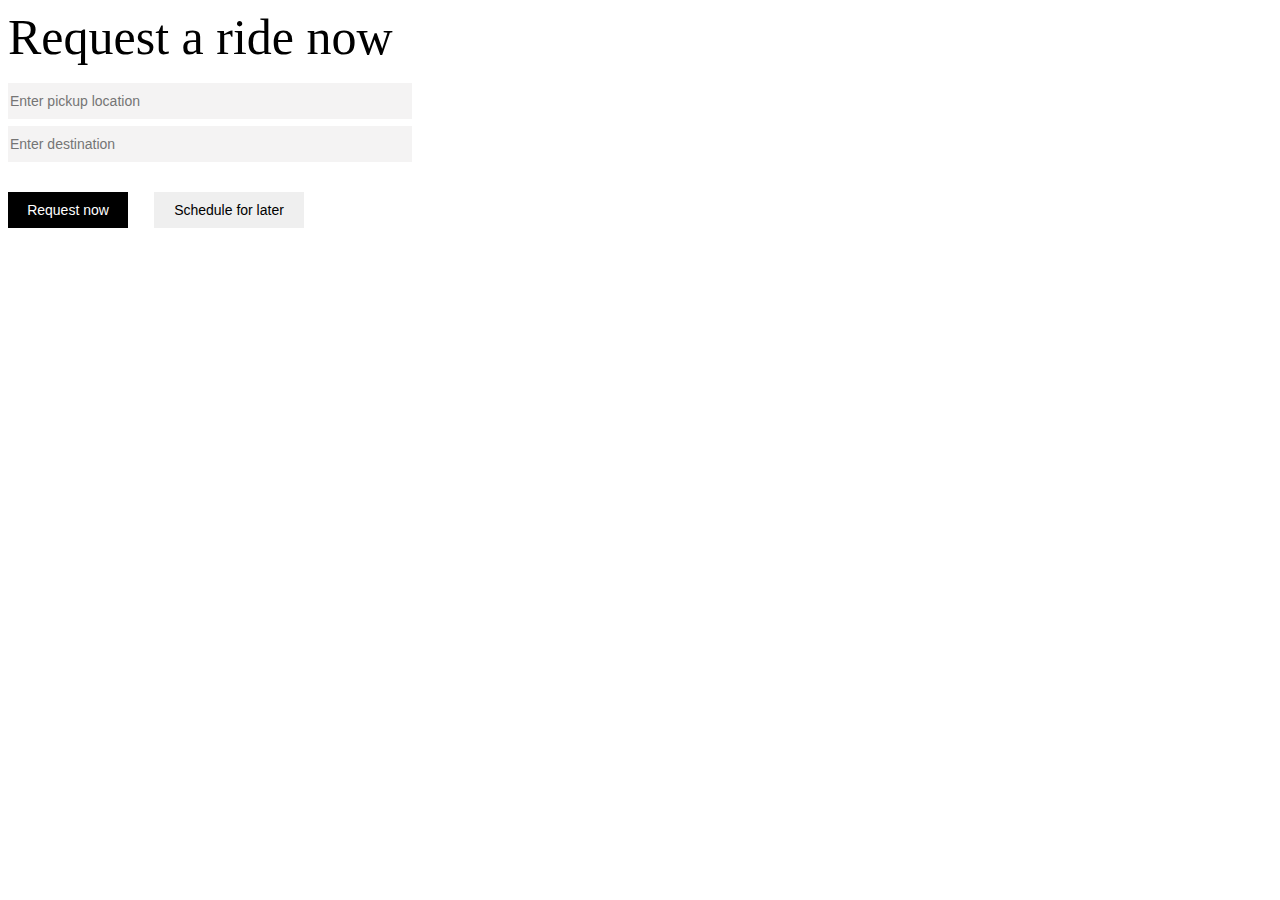
<file: Excercises/Excercise8/Excercise-8e.html>
<!DOCTYPE html>
<html>
  <head>
    <title>
      Excercise-8e
    </title>
    <link rel = "stylesheet" href = "Excercise-8e.css">
  </head>
  <body>
    <p class = "ride-text">
      Request a ride now
    </p>
    <input class = "pickup-search" type = "text" placeholder = "Enter pickup location">
    <input class = "destination-search" type = "text" placeholder = "Enter destination">
    <button class = "request-button">
      Request now
    </button>
    <button class = "schedule-button">
      Schedule for later
    </button>
  </body>
</html>
</file>
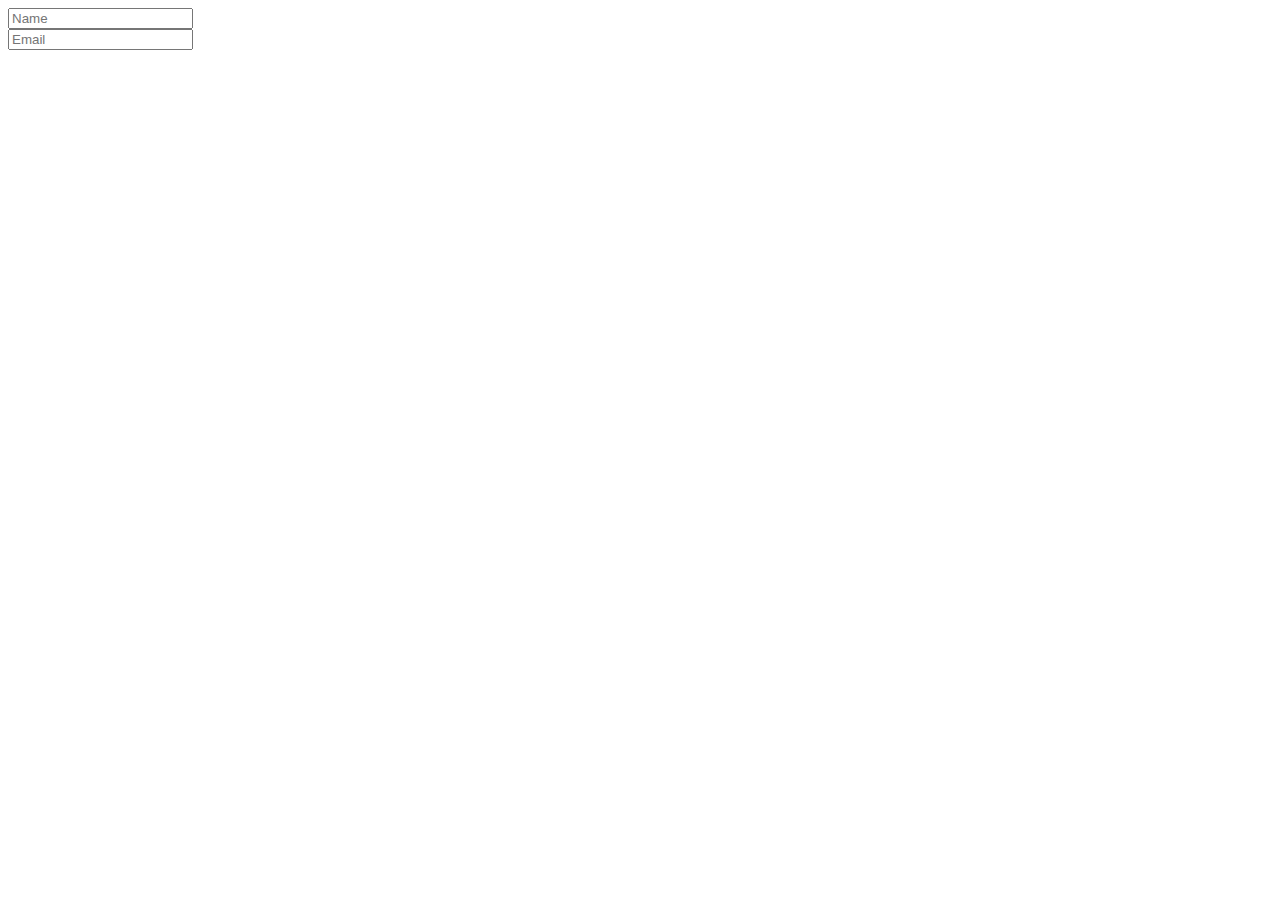
<file: Excercises/Excercise8/Excercise8a.html>
<!DOCTYPE html>
<html>
  <head>
    <title>
      Excercise8a
    </title>
    <style>
      .search-bar1 {
        display: block;
      }
      .search-bar2{
        display: block;
      }
    </style>
  </head>
  <body>
    <input class = search-bar1" type = "text" placeholder = "Name">
    <input class = "search-bar2" type = "text" placeholder = "Email">
  </body>
</html>
</file>
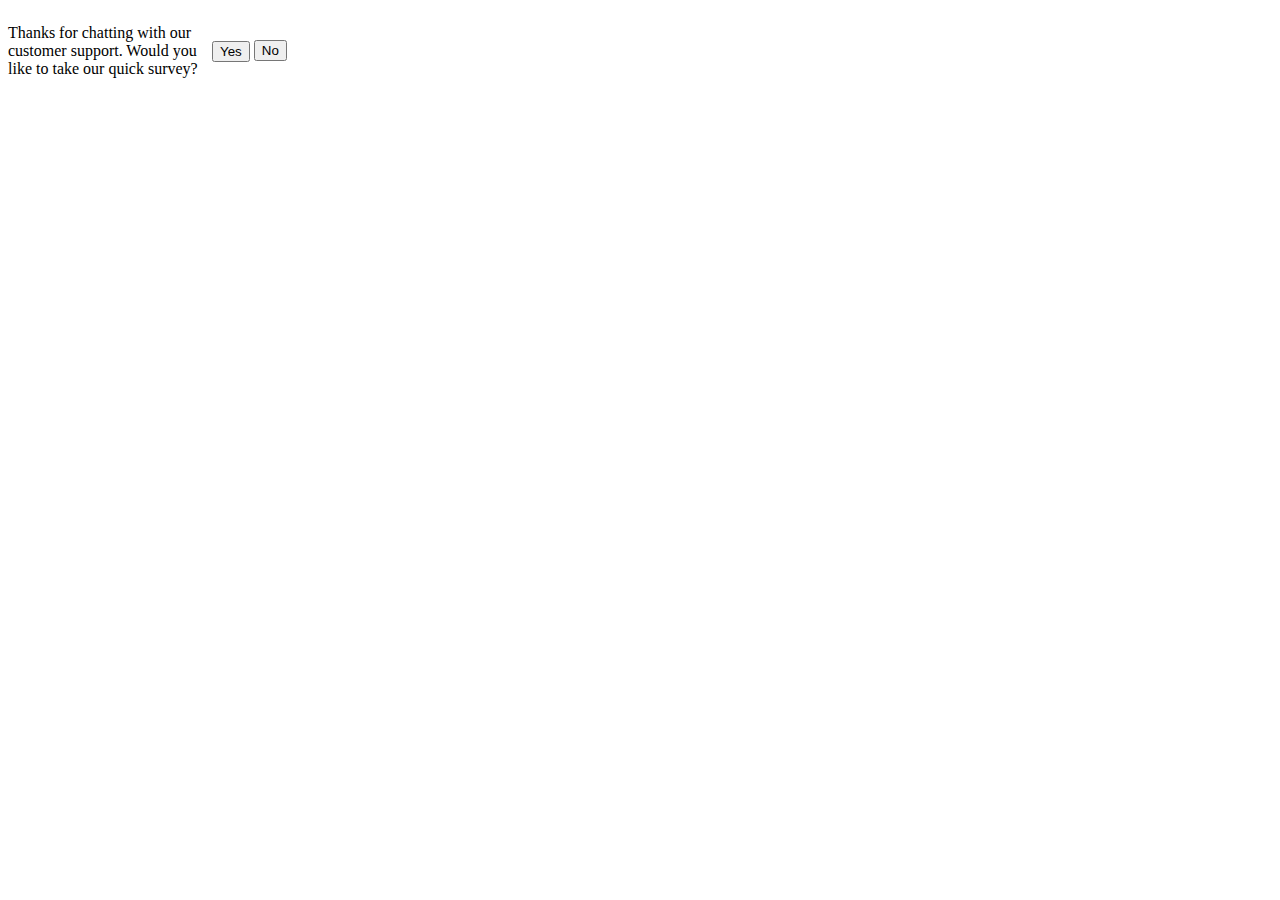
<file: Excercises/Excercise8/Excercise8b.html>
<!DOCTYPE html>
<html>
  <head>
    <title>
      Excercise8b
    </title>
    <Style>
      .para1 {
        display: inline-block;
        width: 200px;
        vertical-align: middle;
      }
      .yes-button {
        vertical-align: middle;
        cursor: pointer;
        
      }

    </Style>
  </head>
  <body>
    <p class = "para1">
      Thanks for chatting with our customer support. Would you like to take our quick survey?
    </p>
    <button class = "yes-button">
      Yes
    </button>
    <button class = no-button">
    No
    </button>
  </body>
</html>
</file>
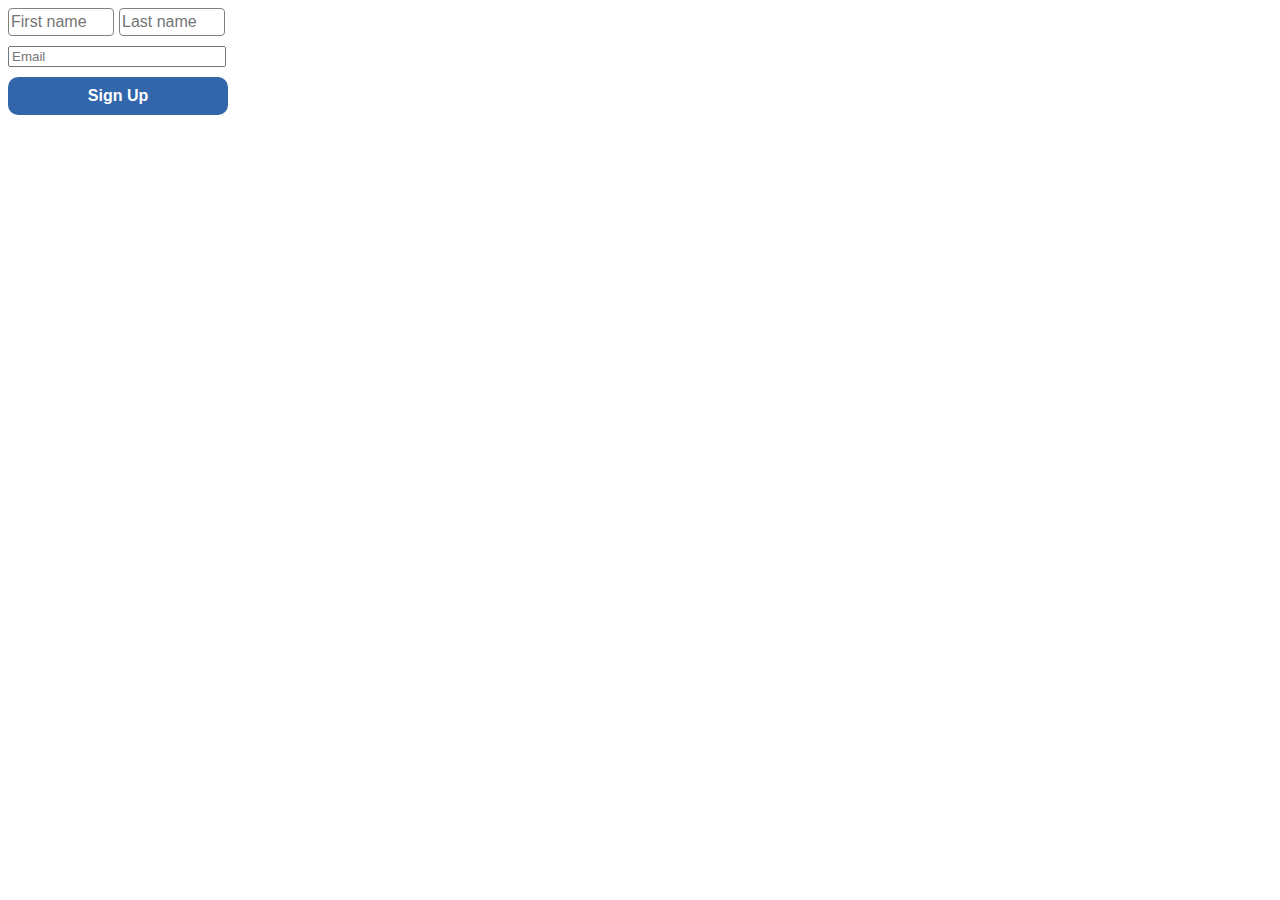
<file: Excercises/Excercise8/Excercise8c.html>
<!DOCTYPE html>
<html>
  <head>
    <title>
      Excercise8d
    </title>
    <link rel = "stylesheet" href = "Excercise8c.css">
  </head>
  <body>
<input class = "name1" type = "text" placeholder = "First name">
<input class ="name2" type = "text" placeholder = "Last name">
<input class = "email-bar" type = "text" placeholder = "Email">
<button class = "sign-button">
  Sign Up
</button>
  </body>
</html>
</file>
<file: CSS-styles/Youtube2.css>
/* this is a comment */
.p {
  font-family: Roboto, Arial;
  margin-top: 0;
  margin-bottom: 0;
}
.header {
  display: flex;
  flex-direction: row;
}
.video-title {
  height: 50px;
}
.thumbnail-div {
  position: relative; 
}

.flex-row1 {
  display:flex;
  flex-direction: row;
  column-gap: 20px;
} 
.flex-row2 {
  display:flex;
  flex-direction: row;
  margin-top: 40px;
  column-gap: 20px;
} 
@media (max-width: 750px) {
  .flex-row1 {

  }

}
.video-preview{
  flex: 1;
  display: flex;
  flex-direction: column;
}
.video-preview2{
  flex: 1;
}
.video-preview3{
  flex: 1;
}
 
.video-preview4{
  flex: 1;
}
.video-preview5{
  flex: 1;
}
.video-preview6{
  flex: 1;
}
.video-info{
  display: flex;
  flex-direction: row;
}
.video-text {
  display: flex;
  flex-direction: column;
}
.thumbnail-div {
  flex: 1;
  margin-bottom: 9px;
}
.profile-pic-div {
  width: 77px;
}
.thumbnail {
  width: 100%;
  height: 100%;
  margin-bottom: 10px;
}
.video-description {
  display: grid;
  grid-template-columns: 50px 1fr;
}
.profilepic {
  width: 30px;
  border-radius: 50px;
}
.video-title{
  font-size:14px;
  font-weight: 600;
  line-height: 20px;
  margin-top: 0px;
  align-items: top;
  margin-bottom: 0px;
}
.video-author,
.video-stats {
  font-size: 12px;
  color: rgb(96, 96, 96);
  align-items: top;
}
.video-author {
  margin-bottom: 4px;
}
.video-title-div {
height: 30px;
margin-bottom: 0px;
margin-top: 0px;
}
.video-stats {
  line-height: 0px;
}

.profilepic {
  width: 50px;
  border-radius: 50px;
}
.video-time {
  background-color: black;
  color: white;
  position: absolute;
  bottom: 10px;
  right: 8px;
  font-family: roboto, Arial;
  font-size: 12px;
  font-weight: 500;
  padding-left: 4px;
  padding-right: 4px;
  padding-top: 4px;
  padding-bottom: 4px;
  border-radius: 2px;
}
</file>
<file: CSS-styles/header.css>
.header {
  display: flex;
  flex-direction: row;
  height: 55px;
  justify-content: space-between;
  position: fixed;
  top:0;
  left: 0;
  right: 0;
  background-color: white;
  border-bottom-width: 1px;
  border-bottom-style: solid;
  border-bottom-color: rgb(228, 228, 228);
  z-index: 100;
  padding-left: 20px;
}

.left-section {
  display: flex;
  align-items: center;
}
.middle-section {
  flex: 1;
  display: flex;
  align-items: center;
  margin-left: 70px;
  margin-right: 35px;
  max-width: 500px;
}
.right-section {
  display: flex;
  align-items: center;
  width: 180px;
  justify-content: space-between;
  margin-right: 20px;
  flex-shrink: 0;
}
.hamburger-menu{
  width: 30px;
  height: 30px;
}
.youtube-logo{
  height: 90px;
  width: 90px;
  margin-left: 24px;
  margin-right: 40px;
}
.search-button {
  background-color: rgb(240, 240, 240);
  border-width: 1px;
  border-style: solid;
  border-color:rgb(192, 192, 192);
  height: 36px;
  width: 60px;
  margin-left: -2px;
  cursor: pointer;
  margin-right: 10px;
  position: relative;
}
.search-button, .voice-button, .upload-icon-container, .youtube-apps-container, .notification-div {
  display: flex;
  justify-content: center;
  align-items: center;
}

.search-button, .voice-button, .upload-icon-container, .youtube-apps-container, .notification-div {
  position: relative; 
}
.search-button .tooltip,
.voice-button .tooltip,
.upload-icon-container .tooltip,
.youtube-apps-container .tooltip,
.notification-div .tooltip {
  font-family: Robto, Arial;
  position: absolute;
  background-color: grey;
  color: white;
  padding-top: 4px;
  padding-bottom: 4px;
  padding-right: 8px;
  padding-left: 8px;
  border-radius: 2px;
  font-size: 12px;
  bottom: -30px;
  opacity: 0;
  transition: opacity 0.15s;
  pointer-events: none;
  white-space: nowrap;
}
.search-button:hover .tooltip,
.voice-button:hover .tooltip,
.upload-icon-container:hover .tooltip,
.youtube-apps-container:hover .tooltip,
.notification-div:hover .tooltip 
 {
  opacity: 1;
}

.search-icon {
  width: 36px;
  height: 26px;
}

.voice-icon{
  height: 24px;
  margin-top: 4px;
  
}
.voice-button {
  height: 40px;
  width: 40px;
  border-radius: 20px;
  border: none;
  background-color: rgb (245, 245, 245);
  cursor: pointer;

}
.search-bar {
  flex:1;
  height: 32px;
  font-size: 16px;
  border-style: solid;
  border-width: 1px;
  border-color: rgb(192, 192, 192);
  border-radius: 2px;
  box-shadow: inset 1px 2px 3px rgba(0,0,0, 0.05);
  width: 0;
}
.search-bar::placeholder {
  font-family: Roboto, Arial;
  font-size: 16px;
  padding-left: 10px;
}

.upload-img {
  height: 25px;
  width: 25px;
}
.youtube-apps-img {
  height: 25px;
  width: 25px;
}
.notification-img {
  height: 25px;
  width: 25px;
}
.arlo-img {
  height: 25px;
  width: 25px;
  border-radius: 20px;
}
.notification-div{
  position: relative;
}
.notifcations-count {
  position: absolute;
  top: -3px;
  right: -4px;
  background-color: rgb(200, 0, 0);
  font-family: roboto, arial;
  font-size: 11px;
  padding-left: 5px;
  padding-right: 5px;
  padding-bottom: 2px;
  padding-top: 2px;
  border-radius: 10px;
  color: white;
}
</file>
<file: CSS-styles/general.css>
p {
  font-family: Roboto, Arial;
}

body {
  margin: 0;
  height:10000px;
  padding-top: 80px;
  padding-left: 96px;
  padding-right: 24px;
  background-color: rgb(248, 248, 248);
}

a {
  color: black;
  text-decoration: none;
}
</file>
<file: CSS-styles/sidebar.css>
.side-bar {
  position: fixed;
  left: 0;
  bottom: 0;
  top: 55px;
  background-color: white;
  width: 72px;
  z-index: 200;
  padding-top: 5px;
}
.sidebar-link {
  height: 74px;
  margin-bottom: 1px;
  display: flex;
  justify-content: center;
  align-items: center;
  flex-direction: column;
  cursor: pointer;
}

.sidebar-link:hover {
  background-color: rgb(235, 235, 235);
}

.sidebar-link img{
  height: 25px;
  width: 30px;
  margin-bottom: 4px;
}

.sidebar-link div {
  font-family: Roboto, Arial;
  font-size: 10px;
  
}
</file>
<file: CSS-styles/Author-tooltip.css>
.profile-pic-div {
  position: relative;
}
.author-text {
  font-family: Roboto, Arial;
  font-size: 10px;
}
.author-tooltip {
  position: absolute;
  bottom: 0;
  right: 0;
}
</file>
<file: position.css>
body {
  height: 3000px;
  padding-top: 60px;
  padding-left: 80px;
}
.header {
  color: white;
  background-color: black;
  position: fixed;
  left: 0;
  right: 0;
  right: 0;
  top: 0;
  height: 50px;
  z-index: 1;
}
.side-bar {
  background-color: green;
  color: white;
  position: fixed;
  bottom: 0;
  left: 0;
  top: 50px;
  width: 72px;
}
.div1 {
  background-color: lightblue;
  height: 200px;
  width: 200px;
  position: static;
}
.div2 {
  background-color: lightpink;
  height: 200px;
  width: 200px;
  position: relative;
}

.absolute {
  background-color: red;
  position: absolute;
  color: white;
  right: 10px;
  bottom: 10px;
  z-index: 100;
}
</file>
<file: Excercises/Excercise8/Excercise-8e.css>
.ride-text {
  font-size: 50px;
  font-weight: normal;
  margin-top: 5px;
  margin-bottom: 17px;
}
.pickup-search {
  display: block;
  width: 400px;
  font-size: 14px;
  padding-top: 10px;
  padding-bottom: 10px;
  background-color: rgba(236, 234, 234, 0.568);
  color: grey;
  margin-bottom: 7px;
  border-style: none;
}
.destination-search {
  display: block;
  width: 400px;
  font-size: 14px;
  padding-top: 10px;
  padding-bottom: 10px;
  background-color: rgba(236, 234, 234, 0.568);
  color: grey;
  border-style: none;
  margin-bottom: 30px;
}
.request-button {
  background-color: black;
  color: white;
  font-size: 14px;
  padding-top: 10px;
  padding-bottom: 10px;
  width: 120px;
  border: none;
  margin-right: 22px;
  cursor: pointer;
}
.schedule-button {
  color: black;
  font-size: 14px;
  padding-top: 10px;
  padding-bottom: 10px;
  border: none;
  width: 150px;
  cursor: pointer;

}
</file>
<file: Excercises/Excercise8/Excercise8c.css>
.name1 {
  width: 100px;
  margin-right:1px;
  font-size: 16px;
  padding-top: 4px;
  padding-bottom: 4px;
  border-radius: 4px;
  border-color: grey;
  border-style: solid;
  border-width: 1px;
}
.name2 {
  width: 100px;
  margin-left: 0px;
  font-size: 16px;
  padding-top: 4px;
  padding-bottom: 4px;
  border-radius: 4px;
  border-style: solid;
  border-color: grey;
  border-width: 1px;
 
}
.email-bar {
  display:block;
  width: 210px;
  margin-top: 10px;
}
.sign-button {
  font-size: 16px;
  margin-top: 10px;
  width: 220px;
  padding-top: 10px;
  padding-bottom: 10px;
  background-color: rgb(49, 102, 170);
  color: white;
  font-weight: bold;
  border: none;
  border-radius: 10px;
  cursor: pointer;
}
</file>
